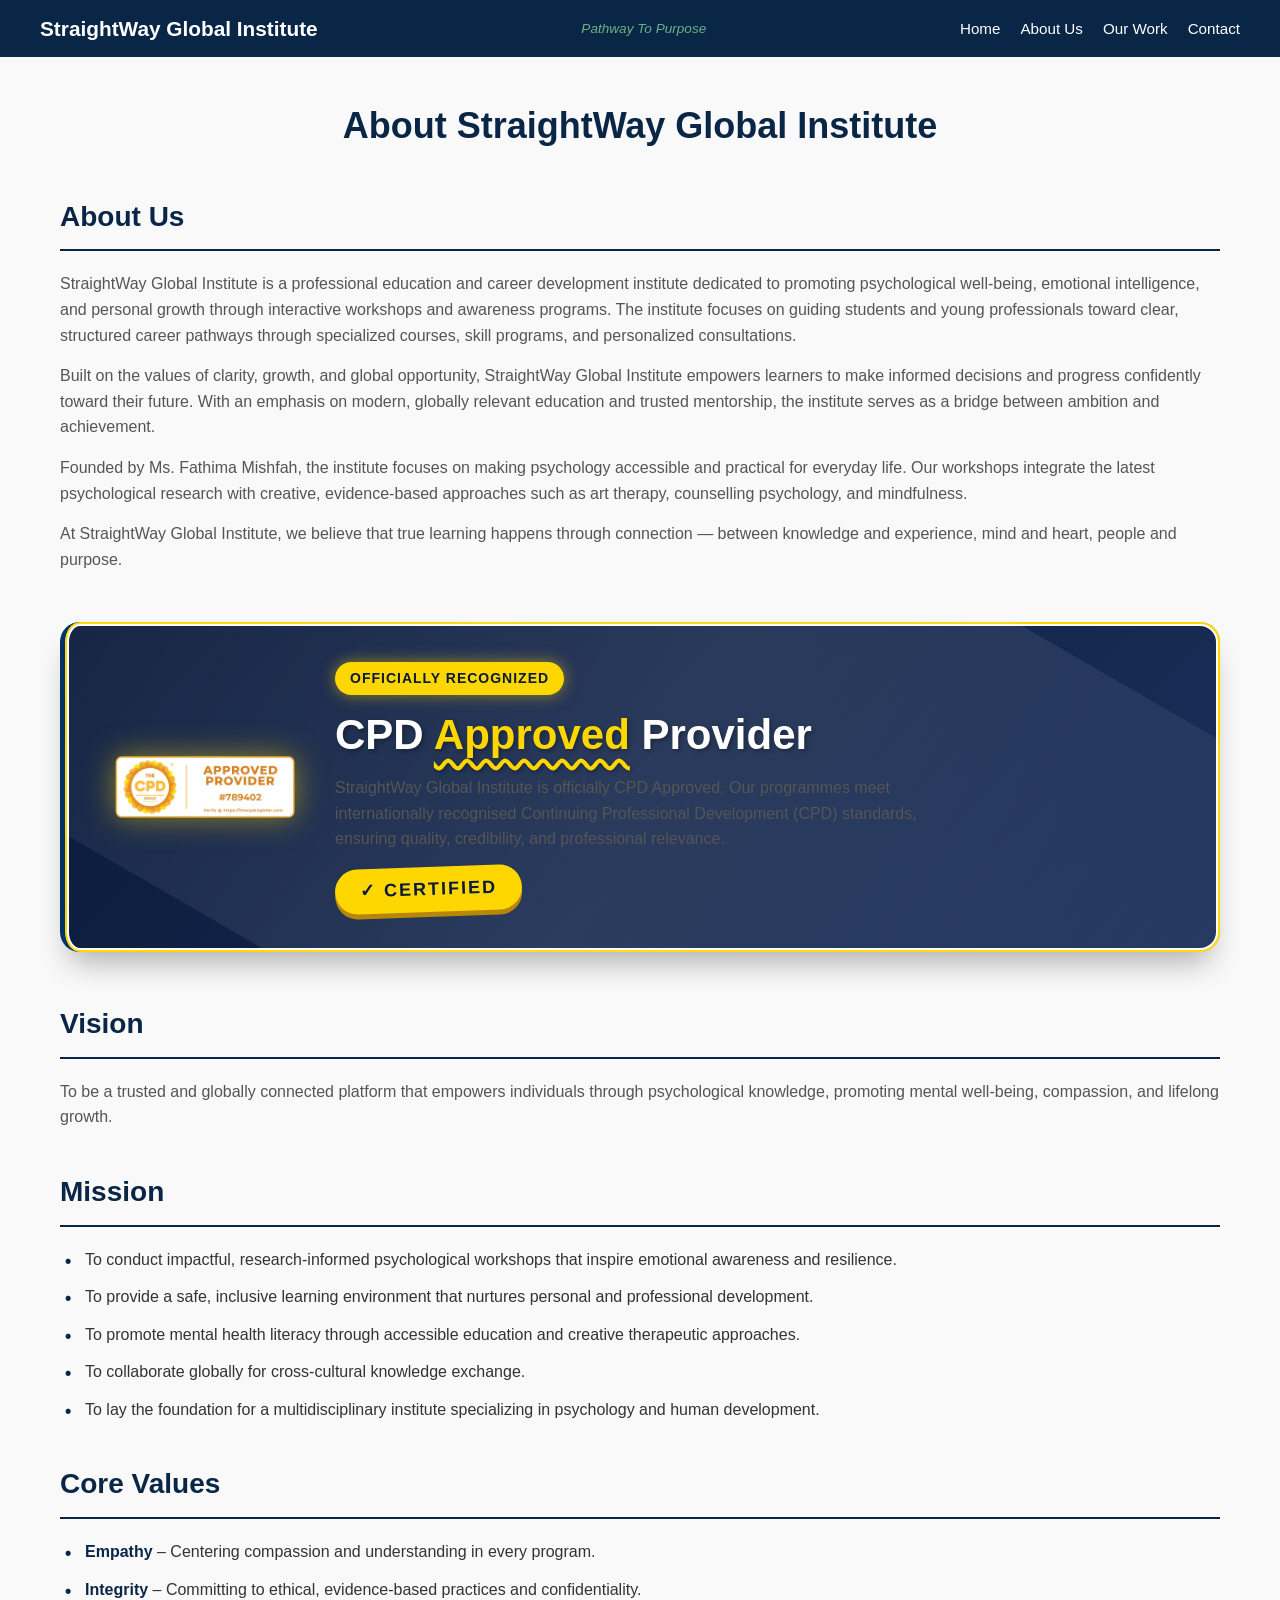
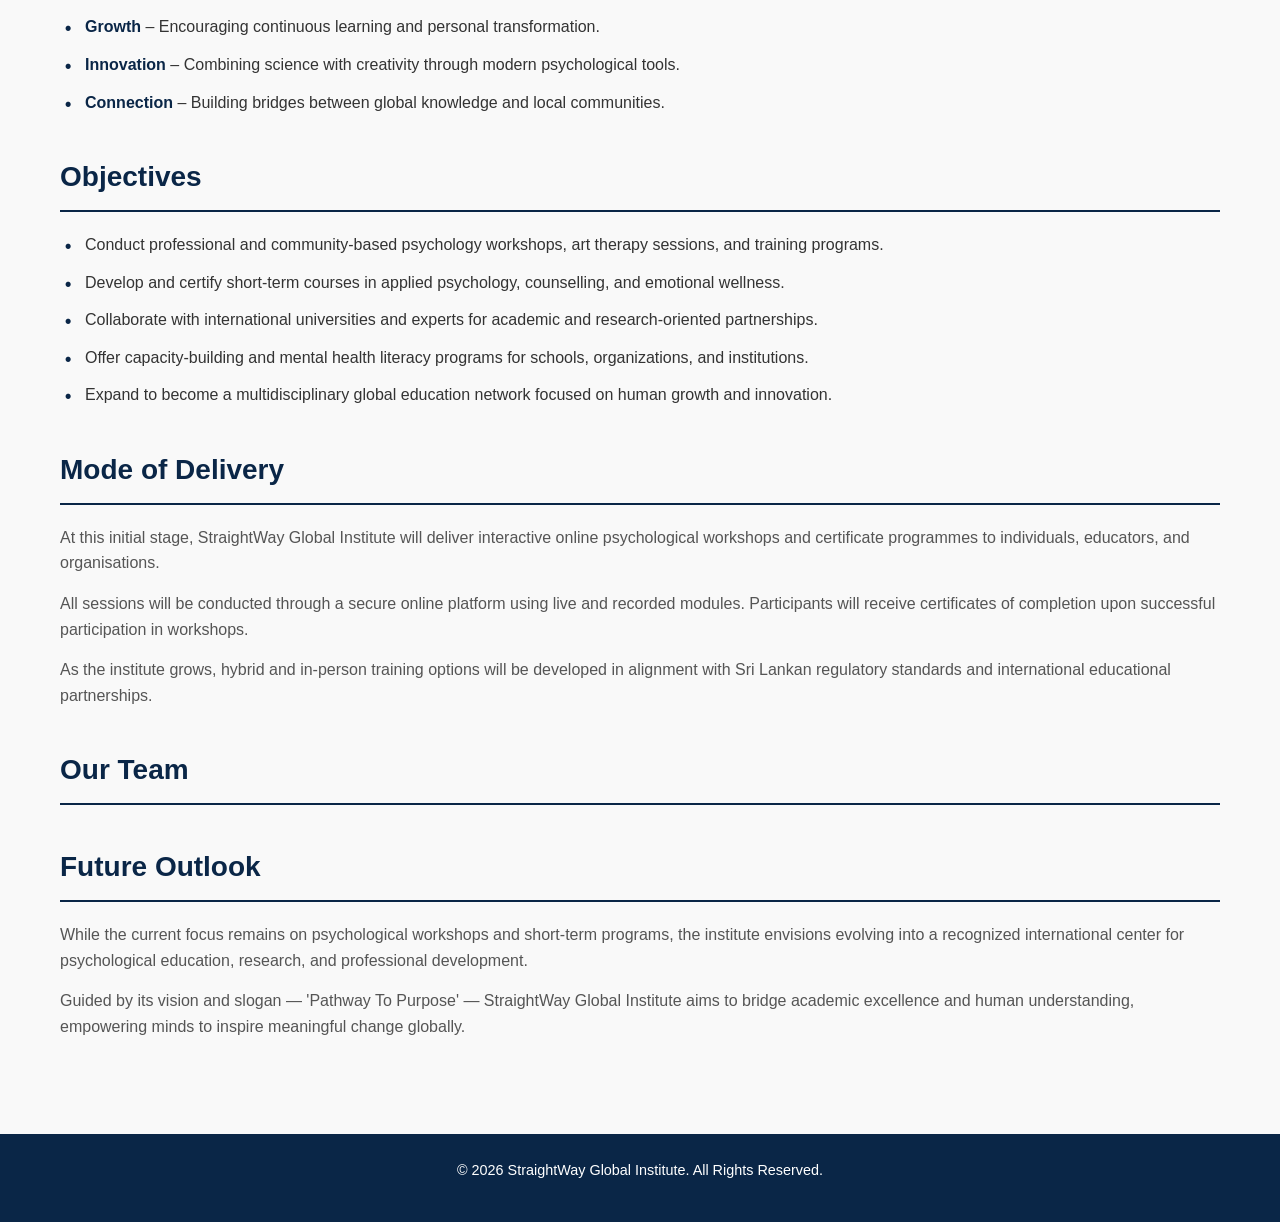
<file: about.html>
<!DOCTYPE html>
<html lang="en">
<head>
    <meta charset="UTF-8">
    <meta name="viewport" content="width=device-width, initial-scale=1.0">
    <title>About Us - StraightWay Global Institute</title>
    <link rel="stylesheet" href="assets/css/style.css">
    <link rel="stylesheet" href="https://cdnjs.cloudflare.com/ajax/libs/font-awesome/6.4.0/css/all.min.css">
    <style>
        /* Mobile responsive improvements */
        @media (max-width: 768px) {
            .about {
                padding: 20px 15px;
            }
            
            .about h1 {
                font-size: 28px;
                margin-bottom: 20px;
            }
            
            .about h2 {
                font-size: 22px;
                margin: 25px 0 15px;
            }
            
            .about p {
                font-size: 16px;
                line-height: 1.6;
            }
            
            /* Team members responsive */
            #team-members-container {
                display: flex;
                flex-direction: column;
                gap: 25px;
            }
            
            .team-member {
                display: flex;
                flex-direction: column;
                background: #f9f9f9;
                border-radius: 10px;
                padding: 20px;
                box-shadow: 0 2px 5px rgba(0,0,0,0.1);
            }
            
            .team-photo {
                width: 150px;
                height: 150px;
                border-radius: 50%;
                object-fit: cover;
                margin: 0 auto 20px;
                border: 3px solid #0a2647;
            }
            
            .team-info {
                text-align: center;
            }
            
            .team-info h3 {
                color: #0a2647;
                margin-bottom: 5px;
                font-size: 20px;
            }
            
            .team-info .name {
                font-weight: bold;
                font-size: 18px;
                margin-bottom: 10px;
                color: #333;
            }
            
            .team-info p {
                font-size: 15px;
                line-height: 1.5;
                color: #555;
                text-align: left;
            }
            
            /* Lists responsive */
            .mission-list,
            .values-list,
            .objectives-list {
                padding-left: 20px;
            }
            
            .mission-list li,
            .values-list li,
            .objectives-list li {
                margin-bottom: 12px;
                font-size: 16px;
                line-height: 1.5;
            }
            
            /* CPD badge responsive */
            .cpd-approved {
                flex-direction: column;
                text-align: center;
                padding: 20px;
            }
            
            .cpd-logo img {
                max-width: 120px;
                margin-top: 15px;
            }
        }
        
        /* Tablet improvements */
        @media (min-width: 769px) and (max-width: 1024px) {
            .about {
                padding: 30px 40px;
            }
            
            .team-member {
                display: flex;
                gap: 30px;
                align-items: flex-start;
            }
            
            .team-photo {
                width: 180px;
                height: 180px;
                border-radius: 50%;
                object-fit: cover;
                flex-shrink: 0;
            }
            
            .team-info {
                flex: 1;
            }
        }
        
        /* Desktop styles */
        /* Team Members - Clean & Professional */
/* Team Members - Clean & Professional */
.team-member {
    display: flex;
    align-items: flex-start;
    gap: 30px;
    margin-bottom: 30px;
    padding: 25px;
    background: #f9f9f9;
    border-radius: 12px;
    box-shadow: 0 4px 12px rgba(0,0,0,0.06);
    border-left: 4px solid #6ab187;
}

.team-photo {
    width: 180px;
    height: 220px;
    object-fit: cover;
    object-position: center top;
    border-radius: 10px;
    box-shadow: 0 4px 10px rgba(0,0,0,0.1);
    flex-shrink: 0;
}

.team-info {
    flex: 1;
}

/* Name & Role together */
.team-header {
    margin-bottom: 15px;
    border-bottom: 1px solid #eaeaea;
    padding-bottom: 10px;
}

.team-header h3 {
    color: #0a2647;
    font-size: 1.6rem;
    margin: 0 0 5px 0;
    font-weight: 600;
    font-family: 'Montserrat', 'Poppins', 'Segoe UI', sans-serif;
    letter-spacing: -0.3px;
}

.team-header .role {
    color: #6ab187;
    font-weight: 500;
    font-size: 1rem;
    letter-spacing: 0.5px;
    font-family: 'Open Sans', 'Roboto', sans-serif;
    text-transform: uppercase;
}

/* Qualifications - clean and readable */
.qualifications-list {
    list-style: none;
    padding: 0;
    margin: 0 0 20px 0;
    font-size: 0.9rem;
    font-family: 'Inter', 'Segoe UI', 'Roboto', sans-serif;
    color: #2c3e50;
    text-align: left;
}

.qualifications-list li {
    padding: 5px 0 5px 24px;
    position: relative;
    color: #2c3e50;
    line-height: 1.5;
    border-bottom: 1px solid #edf2f7;
}

.qualifications-list li:last-child {
    border-bottom: none;
}

.qualifications-list li:before {
    content: "✓";
    color: #6ab187;
    position: absolute;
    left: 0;
    font-size: 0.9rem;
    font-weight: 600;
}

/* Bio - friendly and inviting */
.team-bio {
    font-size: 0.95rem;
    line-height: 1.7;
    color: #374151;
    margin-top: 15px;
    padding-top: 15px;
    border-top: 1px solid #e2e8f0;
    font-family: 'Lato', 'Open Sans', 'Segoe UI', sans-serif;
    background: #ffffff;
    padding: 15px;
    border-radius: 8px;
    box-shadow: inset 0 1px 3px rgba(0,0,0,0.03);
}

.bio-text {
    margin: 0;
}

.read-more-btn {
    background: none;
    border: none;
    color: #6ab187;
    font-weight: 600;
    font-size: 0.9rem;
    cursor: pointer;
    padding: 8px 0 0 0;
    font-family: 'Inter', 'Segoe UI', sans-serif;
    display: inline-flex;
    align-items: center;
    gap: 5px;
}

.read-more-btn:hover {
    color: #0a2647;
}

.read-more-btn:after {
    content: "→";
    font-size: 1.1rem;
    transition: transform 0.2s;
}

.read-more-btn:hover:after {
    transform: translateX(3px);
}

/* Override existing desktop styles for team members */
@media (min-width: 1025px) {
    #team-members-container {
        display: block !important;
        margin: 30px 0;
    }
    
    .team-member {
        display: flex !important;
        flex-direction: row !important;
        align-items: flex-start !important;
        text-align: left !important;
        background: #f9f9f9;
        border-radius: 16px;
        padding: 30px !important;
        margin-bottom: 30px;
        transition: all 0.3s ease;
    }
    
    .team-member:hover {
        transform: translateY(-3px);
        box-shadow: 0 12px 30px rgba(0,0,0,0.1);
    }
    
    .team-photo {
        width: 200px !important;
        height: 240px !important;
        border-radius: 12px !important;
        margin-bottom: 0 !important;
        border: 3px solid white !important;
        box-shadow: 0 8px 20px rgba(0,0,0,0.1);
    }
    
    .team-info {
        text-align: left !important;
    }
    
    .team-info h3 {
        text-align: left !important;
        font-size: 1.8rem;
    }
    
    .team-info .role {
        text-align: left !important;
        font-size: 1.1rem;
    }
}

/* Mobile */
@media (max-width: 768px) {
    .team-member {
        flex-direction: column;
        text-align: center;
        padding: 20px;
        gap: 20px;
    }
    
    .team-photo {
        width: 180px;
        height: 220px;
        margin: 0 auto;
        border-radius: 12px;
    }
    
    .team-header {
        text-align: center;
    }
    
    .team-header h3 {
        font-size: 1.4rem;
    }
    
    .qualifications-list {
        text-align: left;
        max-width: 100%;
    }
    
    .qualifications-list li {
        text-align: left;
        font-size: 0.85rem;
    }
    
    .team-bio {
        text-align: left;
        font-size: 0.9rem;
        padding: 12px;
    }
}
        
        /* Common styles */
        .values-list,
        .objectives-list,
        .mission-list {
            list-style-type: none;
            padding-left: 0;
        }
        
        .values-list li,
        .objectives-list li,
        .mission-list li {
            margin-bottom: 12px;
            padding-left: 25px;
            position: relative;
        }
        
        .values-list li:before,
        .objectives-list li:before,
        .mission-list li:before {
            content: "•";
            color: #0a2647;
            font-weight: bold;
            position: absolute;
            left: 5px;
            font-size: 18px;
        }
        
        .values-list li strong {
            color: #0a2647;
        }
        

        
        .about {
            max-width: 1200px;
            margin: 0 auto;
            padding: 40px 20px;
        }
        
        .about h1 {
            color: #0a2647;
            margin-bottom: 30px;
            font-size: 36px;
            text-align: center;
        }
        
        .about h2 {
            color: #0a2647;
            margin: 40px 0 20px;
            font-size: 28px;
            border-bottom: 2px solid #0a2647;
            padding-bottom: 10px;
        }
    </style>
</head>
<body>

<header>
    <nav>
        <div class="logo">StraightWay Global Institute</div>
        <div class="tagline">Pathway To Purpose</div>
        <ul>
            <li><a href="index.html">Home</a></li>
            <li><a href="about.html">About Us</a></li>
            <li><a href="work.html">Our Work</a></li>
            <li><a href="contact.html">Contact</a></li>
        </ul>
    </nav>
</header>

<main>
    <section class="about">
        <h1>About StraightWay Global Institute</h1>

        <!-- About Us -->
        <h2>About Us</h2>
        <p>StraightWay Global Institute is a professional education and career development institute dedicated to promoting psychological well-being, emotional intelligence, and personal growth through interactive workshops and awareness programs. The institute focuses on guiding students and young professionals toward clear, structured career pathways through specialized courses, skill programs, and personalized consultations.</p>
        
        <p>Built on the values of clarity, growth, and global opportunity, StraightWay Global Institute empowers learners to make informed decisions and progress confidently toward their future. With an emphasis on modern, globally relevant education and trusted mentorship, the institute serves as a bridge between ambition and achievement.</p>
        
        <p>Founded by Ms. Fathima Mishfah, the institute focuses on making psychology accessible and practical for everyday life. Our workshops integrate the latest psychological research with creative, evidence-based approaches such as art therapy, counselling psychology, and mindfulness.</p>
        
        <p>At StraightWay Global Institute, we believe that true learning happens through connection — between knowledge and experience, mind and heart, people and purpose.</p>
        
        <!-- CPD Approved Badge -->

        <div class="cpd-approved">
            <div class="cpd-badge-container">
                <div class="cpd-logo-wrapper">
                    <div class="cpd-shine"></div>
                    <img src="assets/images/CPD logo.png" alt="CPD Approved" class="cpd-logo">
                </div>
            </div>
            <div class="cpd-text-container">
                <span class="cpd-badge-tag">OFFICIALLY RECOGNIZED</span>
                <h3 class="cpd-title">CPD <span class="cpd-highlight">Approved</span> Provider</h3>
                <p class="cpd-description">StraightWay Global Institute is officially CPD Approved. Our programmes meet internationally recognised Continuing Professional Development (CPD) standards, ensuring quality, credibility, and professional relevance.</p>
                <div class="cpd-certified-stamp">
                    <span class="stamp-text">✓ CERTIFIED</span>
                </div>
            </div>
        </div>

        <!-- Vision -->
        <h2>Vision</h2>
        <p>To be a trusted and globally connected platform that empowers individuals through psychological knowledge, promoting mental well-being, compassion, and lifelong growth.</p>

        <!-- Mission -->
        <h2>Mission</h2>
        <ul class="mission-list">
            <li>To conduct impactful, research-informed psychological workshops that inspire emotional awareness and resilience.</li>
            <li>To provide a safe, inclusive learning environment that nurtures personal and professional development.</li>
            <li>To promote mental health literacy through accessible education and creative therapeutic approaches.</li>
            <li>To collaborate globally for cross-cultural knowledge exchange.</li>
            <li>To lay the foundation for a multidisciplinary institute specializing in psychology and human development.</li>
        </ul>

        <!-- Core Values -->
        <h2>Core Values</h2>
        <ul class="values-list">
            <li><strong>Empathy</strong> – Centering compassion and understanding in every program.</li>
            <li><strong>Integrity</strong> – Committing to ethical, evidence-based practices and confidentiality.</li>
            <li><strong>Growth</strong> – Encouraging continuous learning and personal transformation.</li>
            <li><strong>Innovation</strong> – Combining science with creativity through modern psychological tools.</li>
            <li><strong>Connection</strong> – Building bridges between global knowledge and local communities.</li>
        </ul>

        <!-- Objectives -->
        <h2>Objectives</h2>
        <ul class="objectives-list">
            <li>Conduct professional and community-based psychology workshops, art therapy sessions, and training programs.</li>
            <li>Develop and certify short-term courses in applied psychology, counselling, and emotional wellness.</li>
            <li>Collaborate with international universities and experts for academic and research-oriented partnerships.</li>
            <li>Offer capacity-building and mental health literacy programs for schools, organizations, and institutions.</li>
            <li>Expand to become a multidisciplinary global education network focused on human growth and innovation.</li>
        </ul>

        <!-- Mode of Delivery -->
        <h2>Mode of Delivery</h2>
        <p>At this initial stage, StraightWay Global Institute will deliver interactive online psychological workshops and certificate programmes to individuals, educators, and organisations.</p>
        <p>All sessions will be conducted through a secure online platform using live and recorded modules. Participants will receive certificates of completion upon successful participation in workshops.</p>
        <p>As the institute grows, hybrid and in-person training options will be developed in alignment with Sri Lankan regulatory standards and international educational partnerships.</p>

        <!-- Our Team -->
        <h2>Our Team</h2>
        
        <!-- Team members will be loaded here dynamically -->
        <div id="team-members-container">
            <!-- Static fallback will be shown if Supabase fails -->
        </div>

        <!-- Future Outlook -->
        <h2>Future Outlook</h2>
        <p>While the current focus remains on psychological workshops and short-term programs, the institute envisions evolving into a recognized international center for psychological education, research, and professional development.</p>
        <p>Guided by its vision and slogan — 'Pathway To Purpose' — StraightWay Global Institute aims to bridge academic excellence and human understanding, empowering minds to inspire meaningful change globally.</p>
    </section>
</main>

<footer>
    <p id="copyright-text">&copy; 2026 StraightWay Global Institute. All Rights Reserved.</p>
    <div class="footer-social" id="footer-social"></div>

</footer>

<!-- For local development -->
<script>
    if (window.location.hostname === 'localhost') {
        document.write('<script src="assets/js/config.js"><\/script>');
    }
</script>

<script type="module">
    import { supabase } from './assets/js/supabase.js'
    
    async function loadSiteSettings() {
        try {
            const { data, error } = await supabase
                .from('site_settings')
                .select('*')
                .eq('id', 1)
                .single()
            
            if (error) throw error
            
            // ========== FOOTER (EXACTLY LIKE CONTACT.HTML) ==========
            // Footer copyright
            document.getElementById('copyright-text').textContent = data.copyright_text || '© 2026 StraightWay Global Institute. All Rights Reserved.'
            
            // Footer social icons - EXACT same as contact.html
            const socialLinks = []
            if (data.facebook_url) socialLinks.push({ name: 'Facebook', url: data.facebook_url, icon: 'fab fa-facebook-f' })
            if (data.instagram_url) socialLinks.push({ name: 'Instagram', url: data.instagram_url, icon: 'fab fa-instagram' })
            if (data.whatsapp_url) socialLinks.push({ name: 'WhatsApp', url: data.whatsapp_url, icon: 'fab fa-whatsapp' })
            if (data.linkedin_url) socialLinks.push({ name: 'LinkedIn', url: data.linkedin_url, icon: 'fab fa-linkedin-in' })
            socialLinks.push({ name: 'Email', url: `mailto:${data.contact_email}`, icon: 'fas fa-envelope' })
            
            const footerIcons = socialLinks.map(s => {
                let icon = s.icon
                if (s.name === 'Facebook') icon = 'fab fa-facebook'
                if (s.name === 'Instagram') icon = 'fab fa-instagram'
                if (s.name === 'WhatsApp') icon = 'fab fa-whatsapp'
                if (s.name === 'LinkedIn') icon = 'fab fa-linkedin'
                if (s.name === 'Email') icon = 'fas fa-envelope'
                return `<a href="${s.url}" target="_blank"><i class="${icon}"></i></a>`
            }).join('')
            document.getElementById('footer-social').innerHTML = footerIcons
            
            // ========== TEAM MEMBERS (KEEP YOUR EXISTING CODE) ==========
            // Static fallback team members
            const staticTeamMembers = [
                {
                    name: "Ms. Fathima Mishfah",
                    role: "Founder & Director",
                    qualifications: "MSc Health Psychology (Cardiff Metropolitan University, UK)\nBSc Psychology (Cardiff Metropolitan University, UK)\nLicensed Art Therapy Practitioner\nMember – British Psychological Society (BPS)",
                    bio: "Ms. Fathima Mishfah is a psychology practitioner, Certified Art Therapist, and experienced educator dedicated to advancing emotional wellbeing and inclusive mental health support. With an MSc in Health Psychology from Cardiff Metropolitan University, UK, she has served as Sectional Head, Student Counsellor, School Psychologist, and Assistant Psychologist. Her clinical experience includes psychological assessments, court-related reports, and therapeutic work with SEN/SEND learners. As a Certified Art Therapy Practitioner, she integrates creative methods with psychological science. Member of BPS and ANZMHA.",
                    photo_url: "assets/images/Founder & Director.jpg",
                    display_order: 1
                },
                {
                    name: "Mr. Mohamed Ramzan",
                    role: "Co-Director",
                    qualifications: "MEng Electrical and Electronic Engineering (University of the West of England, UK)\nMIET (UK)",
                    bio: "Mr. Mohamed Ramzan oversees strategic operations and institutional development at StraightWay Global Institute. With an MEng in Electrical and Electronic Engineering from the University of the West of England, UK, and MIET status, he brings systems thinking and analytical expertise to drive operational efficiency and sustainable global collaboration. His professional approach emphasizes innovation, quality assurance, and strategic partnerships, ensuring the institute maintains high standards of integrity while expanding its global reach.",
                    photo_url: "assets/images/Co Director.jpg",
                    display_order: 2
                },
                {
                    name: "Ms. A. S. F. Aathika",
                    role: "Chief Operating Officer (COO)",
                    qualifications: "BSc Psychology (Cardiff Metropolitan University, UK)\nPGCE in Education\nDiploma in Education Management and Leadership",
                    bio: "Ms. A. S. F. Aathika brings extensive experience in curriculum development, student counselling, and special needs education. With a BSc in Psychology from Cardiff Metropolitan University, UK, PGCE in Education, and Diploma in Education Management and Leadership, she specializes in behaviour management, differentiated instruction, and Individualized Education Plans (IEPs). At StraightWay Global Institute, she oversees academic and operational development, ensuring programs reflect accessibility, compassion, and global connection.",
                    photo_url: null,
                    display_order: 3
                }
            ];
            
            // Load team members
            const container = document.getElementById('team-members-container');
            if (container) {
                let teamMembers = [];
                
                try {
                    const { data: teamData, error: teamError } = await supabase
                        .from('team_members')
                        .select('*')
                        .order('display_order', { ascending: true });
                    
                    if (teamError) throw teamError;
                    
                    if (teamData && teamData.length > 0) {
                        teamMembers = teamData;
                        console.log('✅ Loaded team from Supabase');
                    } else {
                        throw new Error('No data');
                    }
                } catch (err) {
                    console.warn('⚠️ Using static team members:', err);
                    teamMembers = staticTeamMembers;
                }
                
                teamMembers.sort((a, b) => (a.display_order || 999) - (b.display_order || 999));
                
                container.innerHTML = teamMembers.map(member => {
                    let qualificationsItems = '';
                    if (member.qualifications) {
                        const quals = member.qualifications
                            .replace(/\\n/g, '\n')
                            .split('\n')
                            .map(q => q.trim())
                            .filter(q => q);
                        
                        qualificationsItems = quals.map(q => `<li>${q}</li>`).join('');
                    }
                    
                    const photoHtml = member.photo_url 
                        ? `<img src="${member.photo_url}" alt="${member.name}" class="team-photo">`
                        : '<div class="team-photo-placeholder"></div>';
                    
                    return `
                        <div class="team-member">
                            ${photoHtml}
                            <div class="team-info">
                                <div class="team-header">
                                    <h3>${member.name}</h3>
                                    <div class="role">${member.role}</div>
                                </div>
                                <ul class="qualifications-list">
                                    ${qualificationsItems}
                                </ul>
                                ${member.bio ? `
                                    <div class="team-bio">
                                        <p class="bio-text">${member.bio}</p>
                                    </div>
                                ` : ''}
                            </div>
                        </div>
                    `;
                }).join('');
            }
            
        } catch (error) {
            console.error('Error:', error);
            // Fallback footer
            document.getElementById('copyright-text').textContent = '© 2026 StraightWay Global Institute. All Rights Reserved.';
        }
    }
    
    loadSiteSettings();
</script>

</body>
</html>
</file>
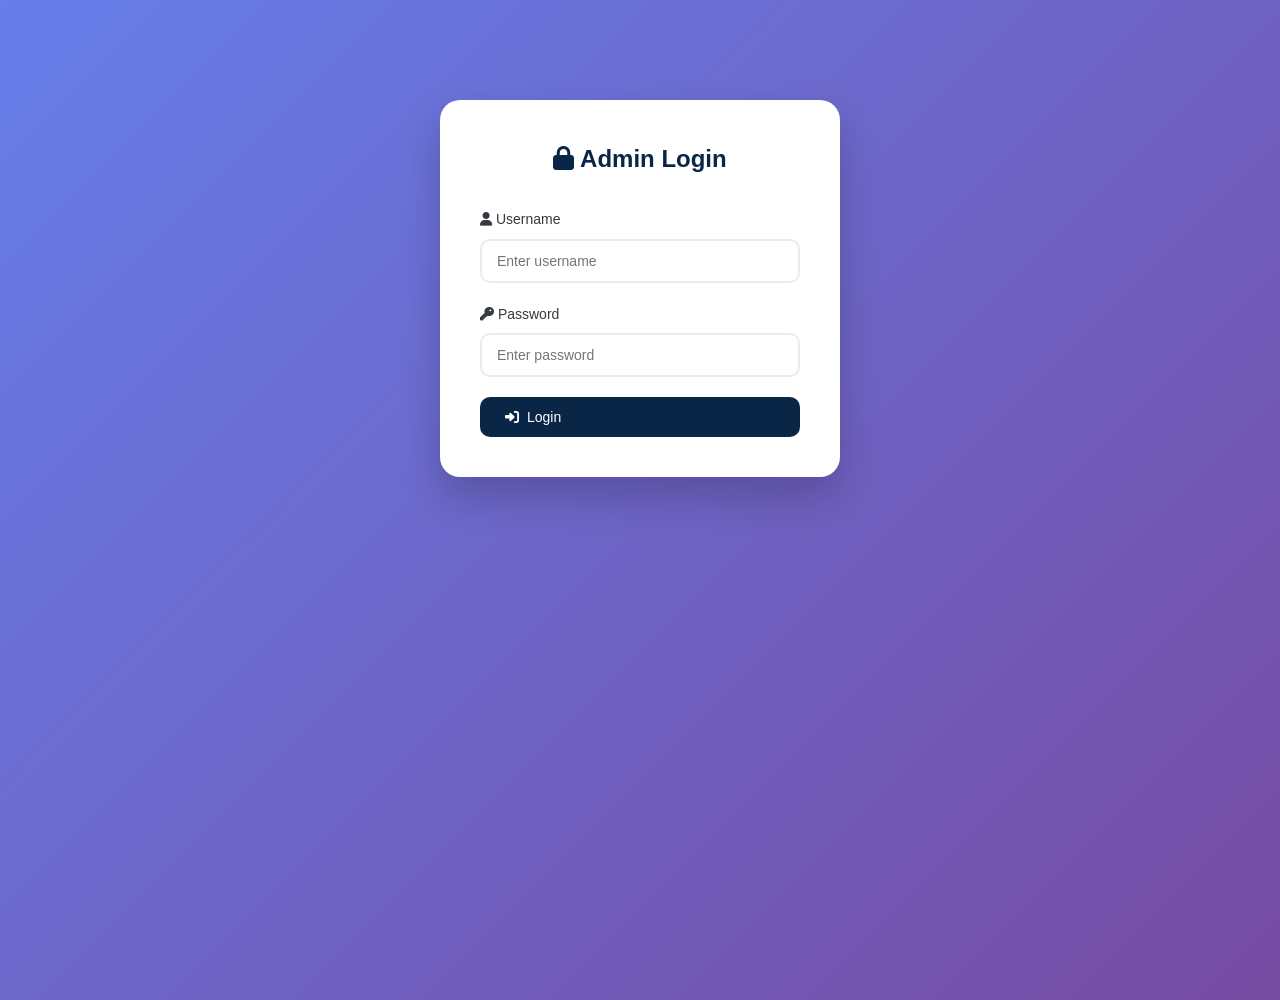
<file: admin.html>
<!DOCTYPE html>
<html lang="en">
<head>
    <meta charset="UTF-8">
    <meta name="viewport" content="width=device-width, initial-scale=1.0">
    <title>Admin - Site Settings</title>
    <link rel="stylesheet" href="assets/css/style.css">
    <link rel="stylesheet" href="https://cdnjs.cloudflare.com/ajax/libs/font-awesome/6.4.0/css/all.min.css">
    <style>
        /* Modern Admin Panel Styles */
        :root {
            --primary: #0a2647;
            --primary-light: #1a3a6e;
            --secondary: #ffd700;
            --success: #4CAF50;
            --danger: #f44336;
            --warning: #FF9800;
            --info: #2196F3;
            --gray-100: #f8f9fa;
            --gray-200: #e9ecef;
            --gray-300: #dee2e6;
            --gray-600: #6c757d;
            --dark: #343a40;
        }

        * {
            margin: 0;
            padding: 0;
            box-sizing: border-box;
        }

        body {
            font-family: -apple-system, BlinkMacSystemFont, 'Segoe UI', Roboto, Oxygen, Ubuntu, sans-serif;
            background: linear-gradient(135deg, #667eea 0%, #764ba2 100%);
            min-height: 100vh;
        }

        .admin-container {
            max-width: 1200px;
            margin: 30px auto;
            padding: 20px;
        }

        .admin-header {
            background: white;
            padding: 25px 30px;
            border-radius: 15px;
            margin-bottom: 25px;
            box-shadow: 0 5px 20px rgba(0,0,0,0.1);
            display: flex;
            justify-content: space-between;
            align-items: center;
        }

        .admin-header h2 {
            color: var(--primary);
            font-size: 28px;
            font-weight: 600;
            margin: 0;
        }

        .logout-btn {
            background: var(--danger);
            color: white;
            border: none;
            padding: 10px 20px;
            border-radius: 8px;
            cursor: pointer;
            font-size: 14px;
            font-weight: 500;
            display: flex;
            align-items: center;
            gap: 8px;
            transition: all 0.3s ease;
        }

        .logout-btn:hover {
            background: #d32f2f;
            transform: translateY(-2px);
            box-shadow: 0 5px 15px rgba(244, 67, 54, 0.3);
        }

        .nav-links {
            background: white;
            padding: 15px 20px;
            border-radius: 10px;
            margin-bottom: 25px;
            box-shadow: 0 2px 10px rgba(0,0,0,0.05);
            display: flex;
            gap: 20px;
            flex-wrap: wrap;
        }

        .nav-links a {
            color: var(--primary);
            text-decoration: none;
            font-weight: 500;
            padding: 5px 15px;
            border-radius: 20px;
            transition: all 0.3s ease;
        }

        .nav-links a:hover {
            background: var(--primary);
            color: white;
        }

        .section-card {
            background: white;
            border-radius: 15px;
            margin-bottom: 30px;
            box-shadow: 0 5px 20px rgba(0,0,0,0.08);
            overflow: hidden;
        }

        .section-header {
            background: linear-gradient(135deg, var(--primary) 0%, var(--primary-light) 100%);
            color: white;
            padding: 20px 25px;
            font-size: 20px;
            font-weight: 600;
            display: flex;
            align-items: center;
            gap: 10px;
        }

        .section-header i {
            font-size: 24px;
        }

        .section-body {
            padding: 25px;
        }

        .form-grid {
            display: grid;
            grid-template-columns: repeat(auto-fit, minmax(300px, 1fr));
            gap: 20px;
        }

        .form-group {
            margin-bottom: 20px;
        }

        .form-group label {
            display: block;
            margin-bottom: 8px;
            font-weight: 500;
            color: var(--dark);
            font-size: 14px;
        }

        .form-group input, 
        .form-group textarea,
        .form-group select {
            width: 100%;
            padding: 12px 15px;
            border: 2px solid var(--gray-200);
            border-radius: 10px;
            font-size: 14px;
            transition: all 0.3s ease;
        }

        .form-group input:focus,
        .form-group textarea:focus,
        .form-group select:focus {
            border-color: var(--primary);
            outline: none;
            box-shadow: 0 0 0 3px rgba(10, 38, 71, 0.1);
        }

        .form-row {
            display: grid;
            grid-template-columns: 1fr 1fr;
            gap: 20px;
        }

        .btn {
            padding: 12px 25px;
            border: none;
            border-radius: 10px;
            font-size: 14px;
            font-weight: 500;
            cursor: pointer;
            transition: all 0.3s ease;
            display: inline-flex;
            align-items: center;
            gap: 8px;
        }

        .btn-primary {
            background: var(--primary);
            color: white;
        }

        .btn-primary:hover {
            background: var(--primary-light);
            transform: translateY(-2px);
            box-shadow: 0 5px 15px rgba(10, 38, 71, 0.3);
        }

        .btn-success {
            background: var(--success);
            color: white;
        }

        .btn-success:hover {
            background: #45a049;
            transform: translateY(-2px);
            box-shadow: 0 5px 15px rgba(76, 175, 80, 0.3);
        }

        .btn-warning {
            background: var(--warning);
            color: white;
        }

        .btn-danger {
            background: var(--danger);
            color: white;
        }

        .btn-info {
            background: var(--info);
            color: white;
        }

        .btn-secondary {
            background: var(--gray-600);
            color: white;
        }

        .item-list {
            display: flex;
            flex-direction: column;
            gap: 15px;
        }

        .list-item {
            background: var(--gray-100);
            border-radius: 10px;
            padding: 15px;
            display: flex;
            align-items: center;
            gap: 15px;
            transition: all 0.3s ease;
        }

        .list-item:hover {
            transform: translateX(5px);
            box-shadow: 0 5px 15px rgba(0,0,0,0.1);
        }

        .item-avatar {
            width: 50px;
            height: 50px;
            border-radius: 50%;
            background: var(--primary);
            color: white;
            display: flex;
            align-items: center;
            justify-content: center;
            font-size: 20px;
        }

        .item-avatar img {
            width: 50px;
            height: 50px;
            border-radius: 50%;
            object-fit: cover;
        }

        .item-content {
            flex: 1;
        }

        .item-title {
            font-weight: 600;
            color: var(--dark);
            margin-bottom: 5px;
        }

        .item-subtitle {
            font-size: 13px;
            color: var(--gray-600);
        }

        .item-actions {
            display: flex;
            gap: 8px;
        }

        .btn-icon {
            padding: 8px 12px;
            border-radius: 6px;
            font-size: 12px;
        }

        .photo-preview {
            display: flex;
            flex-wrap: wrap;
            gap: 10px;
            margin-top: 10px;
        }

        .photo-preview img {
            width: 80px;
            height: 80px;
            border-radius: 8px;
            object-fit: cover;
            border: 2px solid var(--gray-300);
        }

        .login-form {
            max-width: 400px;
            margin: 100px auto;
            background: white;
            padding: 40px;
            border-radius: 20px;
            box-shadow: 0 20px 40px rgba(0,0,0,0.2);
        }

        .login-form h2 {
            color: var(--primary);
            margin-bottom: 30px;
            text-align: center;
        }

        .hidden {
            display: none;
        }

        .badge {
            display: inline-block;
            padding: 4px 10px;
            border-radius: 20px;
            font-size: 12px;
            font-weight: 500;
        }

        .badge-success {
            background: #d4edda;
            color: #155724;
        }

        .badge-warning {
            background: #fff3cd;
            color: #856404;
        }

        .help-text {
            font-size: 12px;
            color: var(--gray-600);
            margin-top: 5px;
        }

        .whatsapp-preview {
            background: #e8f5e9;
            padding: 10px 15px;
            border-radius: 8px;
            margin-top: 10px;
            font-size: 13px;
            border-left: 4px solid #25D366;
        }

        .whatsapp-preview a {
            color: #25D366;
            text-decoration: none;
            font-weight: 500;
        }

        .whatsapp-preview a:hover {
            text-decoration: underline;
        }

        @media (max-width: 768px) {
            .admin-container {
                padding: 10px;
            }
            
            .form-row {
                grid-template-columns: 1fr;
            }
            
            .list-item {
                flex-direction: column;
                text-align: center;
            }
            
            .item-actions {
                width: 100%;
                justify-content: center;
            }
        }
    </style>
</head>
<body>

<div id="login-form" class="login-form">
    <h2><i class="fas fa-lock"></i> Admin Login</h2>
    <div class="form-group">
        <label><i class="fas fa-user"></i> Username</label>
        <input type="text" id="username" placeholder="Enter username">
    </div>
    <div class="form-group">
        <label><i class="fas fa-key"></i> Password</label>
        <input type="password" id="password" placeholder="Enter password">
    </div>
    <button onclick="login()" class="btn btn-primary" style="width: 100%;">
        <i class="fas fa-sign-in-alt"></i> Login
    </button>
</div>

<div id="admin-panel" class="admin-container hidden">
    <div class="admin-header">
        <h2><i class="fas fa-cog"></i> Site Settings Dashboard</h2>
        <button onclick="logout()" class="logout-btn">
            <i class="fas fa-sign-out-alt"></i> Logout
        </button>
    </div>
    
    <div class="nav-links">
        <a href="index.html" target="_blank"><i class="fas fa-home"></i> Home</a>
        <a href="about.html" target="_blank"><i class="fas fa-info-circle"></i> About</a>
        <a href="work.html" target="_blank"><i class="fas fa-briefcase"></i> Our Work</a>
        <a href="contact.html" target="_blank"><i class="fas fa-envelope"></i> Contact</a>
    </div>
    
    <!-- Site Settings Section -->
    <div class="section-card">
        <div class="section-header">
            <i class="fas fa-globe"></i> Site Settings
        </div>
        <div class="section-body">
            <form id="settings-form">
                <h3 style="margin-bottom: 20px; color: var(--primary);">
                    <i class="fas fa-phone-alt"></i> Contact Information
                </h3>
                <div class="form-grid">
                    <div class="form-group">
                        <label>Email *</label>
                        <input type="email" id="contact_email" required placeholder="info@example.com">
                    </div>
                    
                    <div class="form-group">
                        <label>Phone *</label>
                        <input type="text" id="contact_phone" required placeholder="+94 77 123 4567">
                    </div>
                </div>
                
                <div class="form-grid">
                    <div class="form-group">
                        <label>Address *</label>
                        <textarea id="contact_address" rows="2" required placeholder="Street, City, Country"></textarea>
                    </div>
                    
                    <div class="form-group">
                        <label>Address Note</label>
                        <input type="text" id="address_note" placeholder="e.g., Currently operating online">
                    </div>
                </div>
                
                <div class="form-group">
                    <label>Business Hours</label>
                    <input type="text" id="business_hours" placeholder="Mon-Fri, 9:00 AM - 5:00 PM">
                </div>
                
                <h3 style="margin: 30px 0 20px; color: var(--primary);">
                    <i class="fas fa-share-alt"></i> Social Media
                </h3>
                <div class="form-grid">
                    <div class="form-group">
                        <label><i class="fab fa-facebook" style="color: #1877f2;"></i> Facebook URL</label>
                        <input type="url" id="facebook_url" placeholder="https://facebook.com/...">
                    </div>
                    
                    <div class="form-group">
                        <label><i class="fab fa-instagram" style="color: #e4405f;"></i> Instagram URL</label>
                        <input type="url" id="instagram_url" placeholder="https://instagram.com/...">
                    </div>
                    
                    <div class="form-group">
                        <label><i class="fab fa-whatsapp" style="color: #25D366;"></i> WhatsApp Number</label>
                        <input type="text" id="whatsapp_number" placeholder="e.g., 94759091502 (no + or spaces)">
                        <small class="help-text">Enter number with country code (e.g., 94759091502)</small>
                        <div id="whatsapp-preview" class="whatsapp-preview" style="display: none;">
                            <i class="fab fa-whatsapp"></i> Preview: <a href="#" target="_blank" id="whatsapp-preview-link"></a>
                        </div>
                    </div>
                    
                    <div class="form-group">
                        <label><i class="fab fa-linkedin" style="color: #0a66c2;"></i> LinkedIn URL</label>
                        <input type="url" id="linkedin_url" placeholder="https://linkedin.com/company/...">
                    </div>
                </div>
                
                <h3 style="margin: 30px 0 20px; color: var(--primary);">
                    <i class="fas fa-file-alt"></i> Footer
                </h3>
                <div class="form-group">
                    <label>Copyright Text</label>
                    <input type="text" id="copyright_text" placeholder="� 2026 Your Company. All Rights Reserved.">
                </div>
                
                <button type="submit" class="btn btn-success">
                    <i class="fas fa-save"></i> Save Settings
                </button>
            </form>
        </div>
    </div>
    
    <!-- Team Members Section -->
    <div class="section-card">
        <div class="section-header">
            <i class="fas fa-users"></i> Team Members
        </div>
        <div class="section-body">
            <!-- Add/Edit Team Member Form -->
            <div style="background: var(--gray-100); padding: 20px; border-radius: 10px; margin-bottom: 30px;">
                <h3 id="team-form-title" style="margin-bottom: 20px; color: var(--primary);">
                    <i class="fas fa-user-plus"></i> Add New Team Member
                </h3>
                <input type="hidden" id="team-id" value="">
                
                <div class="form-grid">
                    <div class="form-group">
                        <label>Name *</label>
                        <input type="text" id="team-name" required placeholder="Full name">
                    </div>
                    
                    <div class="form-group">
                        <label>Role/Position *</label>
                        <input type="text" id="team-role" required placeholder="e.g., Founder & Director">
                    </div>
                </div>
                
                <div class="form-group">
                    <label>Qualifications *</label>
                    <textarea id="team-qualifications" rows="4" required placeholder="One per line"></textarea>
                    <small class="help-text">Enter each qualification on a new line</small>
                </div>
                <div class="form-group">
                    <label>Bio *</label>
                    <textarea id="team-bio" rows="4" required placeholder="Professional biography..."></textarea>
                    <small class="help-text">Brief professional background and expertise</small>
                </div>
                <div class="form-row">
                    <div class="form-group">
                        <label>Display Order</label>
                        <input type="number" id="team-order" value="0" min="0">
                    </div>
                    
                    <div class="form-group">
                        <label>Photo</label>
                        <input type="file" id="team-photo" accept="image/*">
                        <small class="help-text">Leave empty to keep existing photo</small>
                    </div>
                </div>
                
                <div class="photo-preview" id="photo-preview"></div>
                
                <div style="display: flex; gap: 10px; margin-top: 20px;">
                    <button type="button" onclick="saveTeamMember()" class="btn btn-success">
                        <i class="fas fa-save"></i> Save Team Member
                    </button>
                    <button type="button" onclick="clearTeamForm()" class="btn btn-secondary">
                        <i class="fas fa-times"></i> Clear
                    </button>
                </div>
            </div>
            
            <!-- Team Members List -->
            <h3 style="margin-bottom: 20px;">Current Team Members</h3>
            <div id="team-list" class="item-list"></div>
        </div>
    </div>
    
    <!-- Workshops Section -->
    <div class="section-card">
        <div class="section-header">
            <i class="fas fa-calendar-alt"></i> Workshops
        </div>
        <div class="section-body">
            <!-- Add/Edit Workshop Form -->
            <div style="background: var(--gray-100); padding: 20px; border-radius: 10px; margin-bottom: 30px;">
                <h3 id="workshop-form-title" style="margin-bottom: 20px; color: var(--primary);">
                    <i class="fas fa-plus-circle"></i> Add New Workshop
                </h3>
                <input type="hidden" id="workshop-id" value="">
                
                <div class="form-group">
                    <label>Title *</label>
                    <input type="text" id="workshop-title" required placeholder="e.g., Digital Mental Health Workshop">
                </div>
                
                <div class="form-row">
                    <div class="form-group">
                        <label>Date *</label>
                        <input type="text" id="workshop-date" placeholder="e.g., 7th February 2026" required>
                    </div>
                    
                    <div class="form-group">
                        <label>Conducted By *</label>
                        <input type="text" id="workshop-conducted" required placeholder="e.g., Ms. Melani Hansika">
                    </div>
                </div>
                
                <div class="form-group">
                    <label>Description *</label>
                    <textarea id="workshop-description" rows="4" required placeholder="Full description of the workshop..."></textarea>
                </div>
                
                <div class="form-row">
                    <div class="form-group">
                        <label>Status *</label>
                        <select id="workshop-status" required>
                            <option value="upcoming">? Upcoming (Future)</option>
                            <option value="completed">? Completed (Past)</option>
                        </select>
                    </div>
                    
                    <div class="form-group">
                        <label>Display Order</label>
                        <input type="number" id="workshop-order" value="0" min="0">
                    </div>
                </div>
                
                <div class="form-group">
                    <label>Photos (Max 4)</label>
                    <input type="file" id="workshop-photos" accept="image/*" multiple>
                    <small class="help-text">You can select up to 4 photos</small>
                </div>
                
                <div class="photo-preview" id="workshop-photo-preview"></div>
                
                <div style="display: flex; gap: 10px; margin-top: 20px;">
                    <button type="button" onclick="saveWorkshop()" class="btn btn-success">
                        <i class="fas fa-save"></i> Save Workshop
                    </button>
                    <button type="button" onclick="clearWorkshopForm()" class="btn btn-secondary">
                        <i class="fas fa-times"></i> Clear
                    </button>
                </div>
            </div>
            
            <!-- Workshops List -->
            <h3 style="margin-bottom: 20px;">Current Workshops</h3>
            <div id="workshop-list" class="item-list"></div>
        </div>
    </div>
</div>

<!-- For local development ONLY -->
<script>
    if (window.location.hostname === 'localhost' || window.location.hostname === '127.0.0.1') {
        document.write('<script src="assets/js/config.js"><\/script>');
    }
</script>

<script type="module">
    import { supabase } from './assets/js/supabase.js'
    
    // ==================== AUTH ====================
    window.login = function() {
        const user = document.getElementById('username').value
        const pass = document.getElementById('password').value
        if (user === 'admin' && pass === 'admin123') {
            document.getElementById('login-form').classList.add('hidden')
            document.getElementById('admin-panel').classList.remove('hidden')
            loadSettings()
            loadTeamMembers()
            loadWorkshops()
        } else {
            alert('Invalid credentials')
        }
    }
    
    window.logout = function() {
        document.getElementById('login-form').classList.remove('hidden')
        document.getElementById('admin-panel').classList.add('hidden')
    }
    
    // ==================== WHATSAPP NUMBER HANDLER ====================
    function updateWhatsAppPreview() {
        const number = document.getElementById('whatsapp_number').value.trim();
        const preview = document.getElementById('whatsapp-preview');
        const previewLink = document.getElementById('whatsapp-preview-link');
        
        if (number) {
            // Remove any non-numeric characters
            const cleanNumber = number.replace(/\D/g, '');
            if (cleanNumber) {
                const whatsappUrl = `https://wa.me/${cleanNumber}?text=Hello%20StraightWay%20Global%20Institute%21`;
                previewLink.href = whatsappUrl;
                previewLink.textContent = `https://wa.me/${cleanNumber}`;
                preview.style.display = 'block';
            } else {
                preview.style.display = 'none';
            }
        } else {
            preview.style.display = 'none';
        }
    }
    
    document.getElementById('whatsapp_number')?.addEventListener('input', updateWhatsAppPreview);
    
    // ==================== SITE SETTINGS ====================
    async function loadSettings() {
        const { data, error } = await supabase
            .from('site_settings')
            .select('*')
            .eq('id', 1)
            .single()
        
        if (error) {
            alert('Error loading: ' + error.message)
            return
        }
        
        document.getElementById('contact_email').value = data.contact_email || ''
        document.getElementById('contact_phone').value = data.contact_phone || ''
        document.getElementById('contact_address').value = data.contact_address || ''
        document.getElementById('address_note').value = data.address_note || ''
        document.getElementById('business_hours').value = data.business_hours || ''
        document.getElementById('facebook_url').value = data.facebook_url || ''
        document.getElementById('instagram_url').value = data.instagram_url || ''
        document.getElementById('linkedin_url').value = data.linkedin_url || ''
        document.getElementById('copyright_text').value = data.copyright_text || ''
        
        // Handle WhatsApp URL -> Number conversion
        if (data.whatsapp_url) {
            // Extract number from WhatsApp URL
            const match = data.whatsapp_url.match(/wa\.me\/(\d+)/);
            if (match) {
                document.getElementById('whatsapp_number').value = match[1];
                updateWhatsAppPreview();
            }
        }
    }
    
    document.getElementById('settings-form').addEventListener('submit', async (e) => {
        e.preventDefault()
        
        // Generate WhatsApp URL from number
        const whatsappNumber = document.getElementById('whatsapp_number').value.trim();
        let whatsapp_url = '';
        
        if (whatsappNumber) {
            const cleanNumber = whatsappNumber.replace(/\D/g, '');
            whatsapp_url = `https://wa.me/${cleanNumber}?text=Hello%20StraightWay%20Global%20Institute%21`;
        }
        
        const settings = {
            contact_email: document.getElementById('contact_email').value,
            contact_phone: document.getElementById('contact_phone').value,
            contact_address: document.getElementById('contact_address').value,
            address_note: document.getElementById('address_note').value,
            business_hours: document.getElementById('business_hours').value,
            facebook_url: document.getElementById('facebook_url').value,
            instagram_url: document.getElementById('instagram_url').value,
            whatsapp_url: whatsapp_url,
            linkedin_url: document.getElementById('linkedin_url').value,
            copyright_text: document.getElementById('copyright_text').value
        }
        
        const { error } = await supabase
            .from('site_settings')
            .update(settings)
            .eq('id', 1)
        
        if (error) {
            alert('? Error: ' + error.message)
        } else {
            alert('? Settings saved!')
            await loadSettings()
        }
    })
    
    // ==================== TEAM MEMBERS ====================
    let currentPhotoFile = null;
    
    document.getElementById('team-photo')?.addEventListener('change', function(e) {
        currentPhotoFile = e.target.files[0];
        if (currentPhotoFile) {
            const reader = new FileReader();
            reader.onload = function(e) {
                document.getElementById('photo-preview').innerHTML = 
                    `<img src="${e.target.result}" alt="Preview">`;
            };
            reader.readAsDataURL(currentPhotoFile);
        }
    });
    
    window.loadTeamMembers = async function() {
        const { data, error } = await supabase
            .from('team_members')
            .select('*')
            .order('display_order', { ascending: true });
        
        if (error) {
            console.error('Error loading team:', error);
            return;
        }
        
        const container = document.getElementById('team-list');
        if (!container) return;
        
        if (data.length === 0) {
            container.innerHTML = '<div class="list-item">No team members added yet.</div>';
            return;
        }
        
        container.innerHTML = data.map(member => `
            <div class="list-item">
                <div class="item-avatar">
                    ${member.photo_url ? 
                        `<img src="${member.photo_url}" alt="${member.name}">` : 
                        `<i class="fas fa-user"></i>`
                    }
                </div>
                <div class="item-content">
                    <div class="item-title">${member.name}</div>
                    <div class="item-subtitle">${member.role}</div>
                </div>
                <div class="item-actions">
                    <button onclick="editTeamMember(${member.id})" class="btn btn-info btn-icon">
                        <i class="fas fa-edit"></i> Edit
                    </button>
                    <button onclick="deleteTeamMember(${member.id})" class="btn btn-danger btn-icon">
                        <i class="fas fa-trash"></i> Delete
                    </button>
                </div>
            </div>
        `).join('');
    };
    
    window.saveTeamMember = async function() {
        const id = document.getElementById('team-id').value;
        const name = document.getElementById('team-name').value;
        const role = document.getElementById('team-role').value;
        const qualifications = document.getElementById('team-qualifications').value;
        const bio = document.getElementById('team-bio').value; // NEW
        const display_order = parseInt(document.getElementById('team-order').value) || 0;
        
        if (!name || !role || !qualifications || !bio) {
            alert('Please fill all required fields');
            return;
        }
        
        let photo_url = null;
        
        if (currentPhotoFile) {
            const fileExt = currentPhotoFile.name.split('.').pop();
            const fileName = `${Date.now()}_${Math.random().toString(36).substring(7)}.${fileExt}`;
            const filePath = `team/${fileName}`;
            
            const { error: uploadError } = await supabase.storage
                .from('team-photos')
                .upload(filePath, currentPhotoFile);
            
            if (uploadError) {
                alert('Error uploading photo: ' + uploadError.message);
                return;
            }
            
            const { data: { publicUrl } } = supabase.storage
                .from('team-photos')
                .getPublicUrl(filePath);
            
            photo_url = publicUrl;
        }
        
        const memberData = {
            name,
            role,
            qualifications,
            bio, // NEW
            display_order,
            ...(photo_url && { photo_url })
        };
        
        let error;
        if (id) {
            ({ error } = await supabase
                .from('team_members')
                .update(memberData)
                .eq('id', id));
        } else {
            ({ error } = await supabase
                .from('team_members')
                .insert([memberData]));
        }
        
        if (error) {
            alert('Error saving: ' + error.message);
        } else {
            alert('Team member saved!');
            clearTeamForm();
            loadTeamMembers();
        }
    };
    


    window.editTeamMember = async function(id) {
        const { data, error } = await supabase
            .from('team_members')
            .select('*')
            .eq('id', id)
            .single();
        
        if (error) {
            alert('Error loading: ' + error.message);
            return;
        }
        
        document.getElementById('team-id').value = data.id;
        document.getElementById('team-name').value = data.name;
        document.getElementById('team-role').value = data.role;
        document.getElementById('team-qualifications').value = data.qualifications ? data.qualifications.replace(/\\n/g, '\n') : '';
        document.getElementById('team-bio').value = data.bio ? data.bio.replace(/\\n/g, '\n') : '';
        document.getElementById('team-order').value = data.display_order || 0;
        
        if (data.photo_url) {
            document.getElementById('photo-preview').innerHTML = 
                `<img src="${data.photo_url}" alt="Preview">`;
        }
        
        document.getElementById('team-form-title').innerHTML = '<i class="fas fa-user-edit"></i> Edit Team Member';
        currentPhotoFile = null;
    };


    window.deleteTeamMember = async function(id) {
        if (!confirm('Are you sure you want to delete this team member?')) return;
        
        const { error } = await supabase
            .from('team_members')
            .delete()
            .eq('id', id);
        
        if (error) {
            alert('Error deleting: ' + error.message);
        } else {
            loadTeamMembers();
        }
    };
    
    window.clearTeamForm = function() {
        document.getElementById('team-id').value = '';
        document.getElementById('team-name').value = '';
        document.getElementById('team-role').value = '';
        document.getElementById('team-qualifications').value = '';
        document.getElementById('team-bio').value = ''; // NEW
        document.getElementById('team-order').value = '0';
        document.getElementById('photo-preview').innerHTML = '';
        document.getElementById('team-form-title').innerHTML = '<i class="fas fa-user-plus"></i> Add New Team Member';
        currentPhotoFile = null;
        document.getElementById('team-photo').value = '';
    };
        
    // ==================== WORKSHOPS ====================
    let currentWorkshopPhotos = [];
    
    document.getElementById('workshop-photos')?.addEventListener('change', function(e) {
        const files = Array.from(e.target.files);
        if (files.length > 4) {
            alert('Maximum 4 photos allowed');
            this.value = '';
            return;
        }
        
        currentWorkshopPhotos = files;
        const preview = document.getElementById('workshop-photo-preview');
        preview.innerHTML = '';
        
        files.forEach(file => {
            const reader = new FileReader();
            reader.onload = function(e) {
                const img = document.createElement('img');
                img.src = e.target.result;
                preview.appendChild(img);
            };
            reader.readAsDataURL(file);
        });
    });
    
    async function uploadWorkshopPhotos(workshopId, files) {
        const urls = [];
        
        for (let i = 0; i < files.length; i++) {
            const file = files[i];
            const fileExt = file.name.split('.').pop();
            const fileName = `workshops/${workshopId}_${Date.now()}_${i}.${fileExt}`;
            
            const { error: uploadError } = await supabase.storage
                .from('workshop-photos')
                .upload(fileName, file);
            
            if (uploadError) throw uploadError;
            
            const { data: { publicUrl } } = supabase.storage
                .from('workshop-photos')
                .getPublicUrl(fileName);
            
            urls.push(publicUrl);
        }
        
        return urls;
    }
    
    window.loadWorkshops = async function() {
        const { data, error } = await supabase
            .from('workshops')
            .select('*')
            .order('display_order', { ascending: true });
        
        if (error) {
            console.error('Error loading workshops:', error);
            return;
        }
        
        const container = document.getElementById('workshop-list');
        if (!container) return;
        
        if (data.length === 0) {
            container.innerHTML = '<div class="list-item">No workshops added yet.</div>';
            return;
        }
        
        container.innerHTML = data.map(workshop => `
            <div class="list-item">
                <div class="item-avatar">
                    <i class="fas fa-calendar-alt"></i>
                </div>
                <div class="item-content">
                    <div class="item-title">${workshop.title}</div>
                    <div class="item-subtitle">
                        ${workshop.date} | ${workshop.conducted_by}
                        <span class="badge ${workshop.status === 'completed' ? 'badge-success' : 'badge-warning'}" style="margin-left: 10px;">
                            ${workshop.status === 'completed' ? '? Past' : '? Upcoming'}
                        </span>
                        <span style="margin-left: 10px; color: #666;">
                            <i class="fas fa-images"></i> ${workshop.image_urls?.length || 0} photos
                        </span>
                    </div>
                </div>
                <div class="item-actions">
                    <button onclick="editWorkshop(${workshop.id})" class="btn btn-info btn-icon">
                        <i class="fas fa-edit"></i> Edit
                    </button>
                    <button onclick="deleteWorkshop(${workshop.id})" class="btn btn-danger btn-icon">
                        <i class="fas fa-trash"></i> Delete
                    </button>
                </div>
            </div>
        `).join('');
    };
    
    window.saveWorkshop = async function() {
        const id = document.getElementById('workshop-id').value;
        const title = document.getElementById('workshop-title').value;
        const date = document.getElementById('workshop-date').value;
        const conducted_by = document.getElementById('workshop-conducted').value;
        const description = document.getElementById('workshop-description').value;
        const status = document.getElementById('workshop-status').value;
        const display_order = parseInt(document.getElementById('workshop-order').value) || 0;
        
        if (!title || !date || !conducted_by || !description) {
            alert('Please fill all required fields');
            return;
        }
        
        let image_urls = [];
        
        if (currentWorkshopPhotos.length > 0) {
            try {
                image_urls = await uploadWorkshopPhotos(id || 'new', currentWorkshopPhotos);
            } catch (error) {
                alert('Error uploading photos: ' + error.message);
                return;
            }
        }
        
        const workshopData = {
            title,
            date,
            conducted_by,
            description,
            status,
            display_order,
            ...(image_urls.length > 0 && { image_urls })
        };
        
        let error;
        if (id) {
            ({ error } = await supabase
                .from('workshops')
                .update(workshopData)
                .eq('id', id));
        } else {
            ({ error } = await supabase
                .from('workshops')
                .insert([workshopData]));
        }
        
        if (error) {
            alert('Error saving: ' + error.message);
        } else {
            alert('Workshop saved!');
            clearWorkshopForm();
            loadWorkshops();
        }
    };
    
    window.editWorkshop = async function(id) {
        const { data, error } = await supabase
            .from('workshops')
            .select('*')
            .eq('id', id)
            .single();
        
        if (error) {
            alert('Error loading: ' + error.message);
            return;
        }
        
        document.getElementById('workshop-id').value = data.id;
        document.getElementById('workshop-title').value = data.title;
        document.getElementById('workshop-date').value = data.date;
        document.getElementById('workshop-conducted').value = data.conducted_by;
        document.getElementById('workshop-description').value = data.description;
        document.getElementById('workshop-status').value = data.status;
        document.getElementById('workshop-order').value = data.display_order || 0;
        
        if (data.image_urls && data.image_urls.length > 0) {
            const preview = document.getElementById('workshop-photo-preview');
            preview.innerHTML = '';
            data.image_urls.forEach(url => {
                const img = document.createElement('img');
                img.src = url;
                preview.appendChild(img);
            });
        }
        
        document.getElementById('workshop-form-title').innerHTML = '<i class="fas fa-edit"></i> Edit Workshop';
        currentWorkshopPhotos = [];
    };
    
    window.deleteWorkshop = async function(id) {
        if (!confirm('Are you sure you want to delete this workshop?')) return;
        
        const { error } = await supabase
            .from('workshops')
            .delete()
            .eq('id', id);
        
        if (error) {
            alert('Error deleting: ' + error.message);
        } else {
            loadWorkshops();
        }
    };
    
    
    window.clearWorkshopForm = function() {
        document.getElementById('workshop-id').value = '';
        document.getElementById('workshop-title').value = '';
        document.getElementById('workshop-date').value = '';
        document.getElementById('workshop-conducted').value = '';
        document.getElementById('workshop-description').value = '';
        document.getElementById('workshop-status').value = 'upcoming';
        document.getElementById('workshop-order').value = '0';
        document.getElementById('workshop-photo-preview').innerHTML = '';
        document.getElementById('workshop-form-title').innerHTML = '<i class="fas fa-plus-circle"></i> Add New Workshop';
        currentWorkshopPhotos = [];
        document.getElementById('workshop-photos').value = '';
    };
</script>

</body>
</html>
</file>
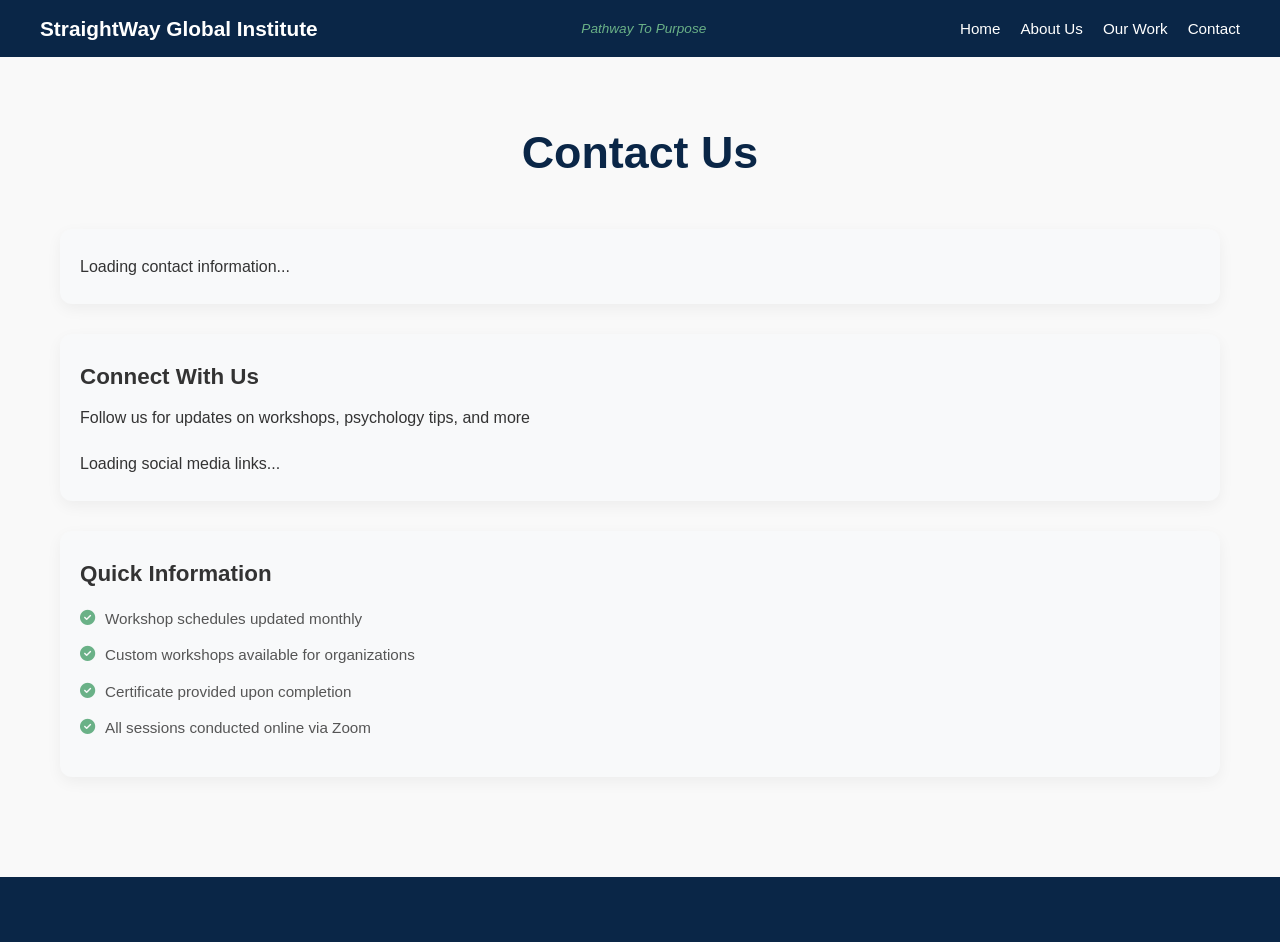
<file: contact.html>
<!DOCTYPE html>
<html lang="en">
<head>
    <meta charset="UTF-8">
    <meta name="viewport" content="width=device-width, initial-scale=1.0">
    <title>Contact - StraightWay Global Institute</title>
    <link rel="stylesheet" href="assets/css/style.css">
    <link rel="stylesheet" href="https://cdnjs.cloudflare.com/ajax/libs/font-awesome/6.4.0/css/all.min.css">
</head>
<body>

<header>
    <nav>
        <div class="logo">StraightWay Global Institute</div>
        <div class="tagline">Pathway To Purpose </div>
        <ul>
            <li><a href="index.html">Home</a></li>
            <li><a href="about.html">About Us</a></li>
            <li><a href="work.html">Our Work</a></li>
            <li><a href="contact.html">Contact</a></li>
        </ul>
    </nav>
</header>

<main>
    <section class="contact">
        <h1>Contact Us</h1>
        
        <div class="contact-info-section">
            
            <div class="contact-info-box" id="contact-info-container">
                <div class="loading">Loading contact information...</div>
            </div>
            
            <div class="social-media-section">
                <h3>Connect With Us</h3>
                <p>Follow us for updates on workshops, psychology tips, and more</p>
                <div class="social-links" id="social-links-container">
                    <div class="loading">Loading social media links...</div>
                </div>
            </div>
            
            <div class="quick-links">
                <h3>Quick Information</h3>
                <ul>
                    <li><i class="fas fa-check-circle"></i> Workshop schedules updated monthly</li>
                    <li><i class="fas fa-check-circle"></i> Custom workshops available for organizations</li>
                    <li><i class="fas fa-check-circle"></i> Certificate provided upon completion</li>
                    <li><i class="fas fa-check-circle"></i> All sessions conducted online via Zoom</li>
                </ul>
            </div>
        </div>
        

    </section>
</main>

<footer>
    <p id="copyright-text"></p>
    <div class="footer-social" id="footer-social"></div>
</footer>

<!-- For local development ONLY -->
<script>
    if (window.location.hostname === 'localhost' || window.location.hostname === '127.0.0.1') {
        document.write('<script src="assets/js/config.js"><\/script>');
    }
</script>



<script type="module">
    import { supabase } from './assets/js/supabase.js'
    
    async function loadSiteSettings() {
        try {
            const { data, error } = await supabase
                .from('site_settings')
                .select('*')
                .eq('id', 1)
                .single()
            
            if (error) throw error
            
            // Contact Info - Online Only (No physical address)
            document.getElementById('contact-info-container').innerHTML = `
                <div class="contact-item">
                    <div class="contact-icon"><i class="fas fa-envelope"></i></div>
                    <div class="contact-details">
                        <h3>Email Us</h3>
                        <a href="mailto:${data.contact_email}">${data.contact_email}</a>
                        <p>Response within 24 hours</p>
                    </div>
                </div>
                <div class="contact-item">
                    <div class="contact-icon"><i class="fas fa-phone"></i></div>
                    <div class="contact-details">
                        <h3>Call Us</h3>
                        <a href="tel:${data.contact_phone}">${data.contact_phone}</a>
                        <p>${data.business_hours || 'Mon-Fri, 9:00 AM - 5:00 PM'}</p>
                    </div>
                </div>
                <div class="contact-item">
                    <div class="contact-icon"><i class="fas fa-globe"></i></div>
                    <div class="contact-details">
                        <h3>Online Operation</h3>
                        <p><strong>StraightWay Global Institute</strong> operates completely online</p>
                        <p class="note"><small>${data.address_note || 'All sessions conducted via secure online platforms'}</small></p>
                    </div>
                </div>
            `
            
            // Social Links
            const socialLinks = []
            if (data.facebook_url) socialLinks.push({ name: 'Facebook', url: data.facebook_url, icon: 'fab fa-facebook-f', class: 'facebook' })
            if (data.instagram_url) socialLinks.push({ name: 'Instagram', url: data.instagram_url, icon: 'fab fa-instagram', class: 'instagram' })
            if (data.whatsapp_url) socialLinks.push({ name: 'WhatsApp', url: data.whatsapp_url, icon: 'fab fa-whatsapp', class: 'whatsapp' })
            if (data.linkedin_url) socialLinks.push({ name: 'LinkedIn', url: data.linkedin_url, icon: 'fab fa-linkedin-in', class: 'linkedin' })
            socialLinks.push({ name: 'Email', url: `mailto:${data.contact_email}`, icon: 'fas fa-envelope', class: 'email' })
            
            document.getElementById('social-links-container').innerHTML = socialLinks.map(s => 
                `<a href="${s.url}" target="_blank" class="social-link ${s.class}"><i class="${s.icon}"></i><span>${s.name}</span></a>`
            ).join('')
            
            // Footer - REMOVED reference to footer-address
            document.getElementById('copyright-text').textContent = data.copyright_text
            
            // Footer social icons
            const footerIcons = socialLinks.map(s => {
                let icon = s.icon
                if (s.name === 'Facebook') icon = 'fab fa-facebook'
                if (s.name === 'Instagram') icon = 'fab fa-instagram'
                if (s.name === 'WhatsApp') icon = 'fab fa-whatsapp'
                if (s.name === 'LinkedIn') icon = 'fab fa-linkedin'
                if (s.name === 'Email') icon = 'fas fa-envelope'
                return `<a href="${s.url}" target="_blank"><i class="${icon}"></i></a>`
            }).join('')
            document.getElementById('footer-social').innerHTML = footerIcons
            
        
            
        } catch (error) {
            console.error('Error:', error)
            document.getElementById('contact-info-container').innerHTML = '<p class="error">Error loading contact information. Please try again later.</p>'
        }
    }
    
    loadSiteSettings()
</script>



</body>
</html>
</file>
<file: assets/css/style.css>
/* -----------------------------
   RESET & BASE
----------------------------- */
* {
    margin: 0;
    padding: 0;
    box-sizing: border-box;
}

body {
    font-family: 'Roboto', sans-serif;
    line-height: 1.6;
    color: #333;
    background-color: #f9f9f9;
    overflow-x: hidden;
}

a {
    text-decoration: none;
    color: inherit;
}

img {
    max-width: 100%;
    display: block;
    height: auto;
}

/* -----------------------------
   HEADER / NAVIGATION
----------------------------- */
header {
    background-color: #0a2647;
    color: #fff;
    padding: 15px 20px;
    position: sticky;
    top: 0;
    z-index: 1000;
}

nav {
    display: flex;
    justify-content: space-between;
    align-items: center;
    max-width: 1200px;
    margin: auto;
    flex-wrap: wrap;
}

nav .logo {
    font-weight: bold;
    font-size: 1.3rem;
    line-height: 1.3;
}

nav ul {
    display: flex;
    gap: 20px;
    list-style: none;
    flex-wrap: wrap;
}

nav ul li a {
    color: #fff;
    font-weight: 500;
    transition: 0.3s;
    font-size: 0.95rem;
}

nav ul li a:hover {
    color: #6ab187;
}

.tagline {
    font-size: 0.85rem;
    font-style: italic;
    color: #6ab187;
    margin-left: 10px;
}

/* Mobile Navigation */
@media (max-width: 767px) {
    nav {
        flex-direction: column;
        gap: 12px;
        text-align: center;
    }
    
    nav .logo {
        font-size: 1.2rem;
    }
    
    .tagline {
        margin-left: 0;
        margin-top: 2px;
        font-size: 0.8rem;
    }
    
    nav ul {
        gap: 15px;
        justify-content: center;
        width: 100%;
    }
    
    nav ul li a {
        font-size: 0.9rem;
        padding: 5px 0;
    }
}
/* -----------------------------
   HERO SECTION
----------------------------- */
.hero {
    min-height: 60vh;
    background: linear-gradient(135deg, #0F172A, #1E293B);
    color: #ffffff;
    display: flex;
    align-items: center;
    justify-content: center;
    padding: 40px 20px;
}

.hero-content {
    display: flex;
    align-items: center;
    justify-content: space-between;
    max-width: 1200px;
    width: 100%;
    gap: 40px;
}

.hero-text {
    flex: 1;
    text-align: left;
}

.hero-text h1 {
    font-size: clamp(2rem, 5vw, 3rem);
    margin-bottom: 20px;
    line-height: 1.2;
    color: #ffffff;
}

.hero-text p {
    font-size: clamp(1rem, 2vw, 1.2rem);
    margin-bottom: 30px;
    opacity: 0.9;
}

/* CTA Button */
.hero-text .btn {
    background-color: #6AB187;
    color: #0A2647;
    padding: 12px 30px;
    border-radius: 6px;
    font-weight: bold;
    display: inline-block;
    transition: 0.3s ease;
    box-shadow: 0 4px 14px rgba(0,0,0,0.25);
}

.hero-text .btn:hover {
    background-color: #5A9E76;
    transform: translateY(-2px);
}

/* Logo container */
.hero-logo-container {
    flex: 1;
    display: flex;
    align-items: center;
    justify-content: flex-end;
    max-width: 400px;
}

.hero-logo {
    width: 100%;
    height: auto;
    object-fit: contain;
    opacity: 0;
    animation: fadeIn 1.5s ease forwards, floatLogo 6s ease-in-out infinite;
}

/* Animations */
@keyframes fadeIn {
    to { opacity: 1; }
}

@keyframes floatLogo {
    0% { transform: translateY(0) scale(1); }
    50% { transform: translateY(-10px) scale(1.05); }
    100% { transform: translateY(0) scale(1); }
}

/* -----------------------------
   HERO MOBILE
----------------------------- */
@media (max-width: 768px) {
    .hero {
        min-height: auto;
        padding: 60px 20px;
    }
    
    .hero-content {
        flex-direction: column;
        text-align: center;
        gap: 30px;
    }
    
    .hero-text {
        text-align: center;
    }

    .hero-text h1 {
        font-size: 1.8rem;
    }
    
    .hero-text p {
        font-size: 1rem;
    }
    
    .hero-logo-container {
        justify-content: center;
        max-width: 250px;
        margin: 0 auto;
    }
}


/* -----------------------------
   FEATURES SECTION
----------------------------- */
.features {
    display: flex;
    flex-direction: column;
    gap: 30px;
    padding: 60px 20px;
    max-width: 1200px;
    margin: auto;
    text-align: center;
}

.feature {
    background-color: #fff;
    padding: 30px 20px;
    border-radius: 10px;
    box-shadow: 0 6px 15px rgba(0,0,0,0.1);
    transition: transform 0.3s, box-shadow 0.3s;
}

.feature:hover {
    transform: translateY(-5px);
    box-shadow: 0 10px 20px rgba(10, 38, 71, 0.15);
}

.feature h2 {
    font-size: 1.8rem;
    margin-bottom: 10px;
    color: #0a2647;
}

.feature p {
    font-size: 1rem;
    color: #555;
}

/* Features Desktop */
@media(min-width: 768px){
    .features {
        flex-direction: row;
        justify-content: center;
        gap: 30px;
    }
    
    .feature {
        flex: 1;
        max-width: 350px;
        padding: 40px 25px;
    }
}

/* -----------------------------
   SLIDESHOW SECTION
----------------------------- */
.slideshow-section {
    padding: 60px 15px;
    background-color: #f8f9fa;
}

.section-title {
    text-align: center;
    font-size: clamp(2rem, 5vw, 2.5rem);
    color: #0a2647;
    margin-bottom: 10px;
    padding: 0 10px;
}

.section-subtitle {
    text-align: center;
    color: #666;
    margin-bottom: 40px;
    font-size: clamp(0.9rem, 2vw, 1.1rem);
    padding: 0 15px;
}

.slideshow-container {
    max-width: 1000px;
    margin: 0 auto;
    position: relative;
    overflow: hidden;
    border-radius: 15px;
    box-shadow: 0 10px 30px rgba(0,0,0,0.15);
}

.slide {
    display: none;
    position: relative;
    animation: fadeIn 1s ease;
}

.slide.active {
    display: block;
}

.slide img {
    width: 100%;
    height: auto;
    aspect-ratio: 16/9;
    object-fit: cover;
}

.slide-caption {
    position: absolute;
    bottom: 0;
    left: 0;
    right: 0;
    background: linear-gradient(transparent, rgba(0,0,0,0.8));
    color: white;
    padding: 30px 20px 20px;
}

.slide-caption h3 {
    font-size: clamp(1.2rem, 3vw, 1.5rem);
    margin-bottom: 5px;
}

.slide-caption p {
    font-size: clamp(0.9rem, 2vw, 1rem);
    opacity: 0.9;
}

.slide-arrow {
    position: absolute;
    top: 50%;
    transform: translateY(-50%);
    background-color: rgba(106, 177, 135, 0.7);
    color: white;
    border: none;
    padding: 10px;
    cursor: pointer;
    font-size: 1.2rem;
    transition: background-color 0.3s;
    border-radius: 50%;
    width: 40px;
    height: 40px;
    display: flex;
    align-items: center;
    justify-content: center;
}

.slide-arrow:hover {
    background-color: rgba(90, 158, 118, 0.9);
}

.prev-arrow { left: 10px; }
.next-arrow { right: 10px; }

.dots-container {
    position: absolute;
    bottom: 15px;
    left: 50%;
    transform: translateX(-50%);
    display: flex;
    gap: 8px;
    flex-wrap: wrap;
    justify-content: center;
}

.dot {
    width: 10px;
    height: 10px;
    background-color: rgba(255,255,255,0.5);
    border-radius: 50%;
    cursor: pointer;
    transition: background-color 0.3s;
}

.dot.active, .dot:hover {
    background-color: white;
}

/* Slideshow Mobile */
@media (max-width: 767px) {
    .slideshow-section {
        padding: 40px 10px;
    }
    
    .slide-caption {
        padding: 20px 15px 15px;
    }
    
    .slide-caption h3 {
        font-size: 1.1rem;
    }
    
    .slide-caption p {
        font-size: 0.85rem;
    }
    
    .slide-arrow {
        width: 35px;
        height: 35px;
        font-size: 1rem;
    }
    
    .dots-container {
        bottom: 10px;
        gap: 6px;
    }
    
    .dot {
        width: 8px;
        height: 8px;
    }
}

@keyframes fadeIn {
    from { opacity: 0.7; }
    to { opacity: 1; }
}

/* -----------------------------
   TESTIMONIALS SECTION
----------------------------- */
/* -----------------------------
   TESTIMONIALS SECTION
----------------------------- */
.testimonials-section {
    padding: 60px 15px;
    background-color: white;
}

.testimonials-container {
    max-width: 1200px;
    margin: 0 auto 40px;
    display: flex;
    overflow-x: auto;
    gap: 30px;
    scroll-behavior: smooth;
    padding: 20px 5px;
    scrollbar-width: none;
    -ms-overflow-style: none;
}

.testimonials-container::-webkit-scrollbar {
    display: none;
}

.testimonial-card {
    flex: 0 0 100%;
    min-width: 280px;
    background-color: #fff;
    border-radius: 10px;
    box-shadow: 0 5px 20px rgba(0,0,0,0.1);
    padding: 30px 25px;
    transition: transform 0.3s;
    scroll-snap-align: start;
    border-left: 4px solid #6ab187;
}

.testimonial-card:hover {
    transform: translateY(-5px);
    box-shadow: 0 8px 25px rgba(0,0,0,0.15);
}

.testimonial-content {
    position: relative;
    margin-bottom: 20px;
}

.quote-icon {
    color: #6ab187;
    font-size: 1.3rem;
    opacity: 0.3;
}

.quote-icon:first-child {
    position: absolute;
    top: -10px;
    left: -5px;
}

.quote-icon:last-child {
    position: absolute;
    bottom: -20px;
    right: -5px;
}

.testimonial-text {
    font-size: 1rem;
    line-height: 1.7;
    color: #555;
    font-style: italic;
    padding: 0 20px;
    margin: 0;
}

.testimonial-author {
    text-align: right;
    margin-top: 15px;
}

.author-info h4 {
    color: #0a2647;
    font-size: 1.1rem;
    font-weight: 600;
    display: inline-block;
    padding-right: 15px;
    position: relative;
}

.author-info h4:after {
    content: "";
    position: absolute;
    bottom: -5px;
    right: 0;
    width: 30px;
    height: 2px;
    background: #6ab187;
}

.testimonial-nav {
    display: flex;
    justify-content: center;
    align-items: center;
    gap: 20px;
    margin-top: 30px;
    flex-wrap: wrap;
}

.testimonial-nav-btn {
    background-color: #0a2647;
    color: white;
    border: none;
    width: 40px;
    height: 40px;
    border-radius: 50%;
    cursor: pointer;
    display: flex;
    align-items: center;
    justify-content: center;
    transition: background-color 0.3s;
}

.testimonial-nav-btn:hover {
    background-color: #08213a;
}

.testimonial-dots {
    display: flex;
    gap: 8px;
    flex-wrap: wrap;
    justify-content: center;
}

.testimonial-dot {
    width: 10px;
    height: 10px;
    background-color: #ddd;
    border-radius: 50%;
    cursor: pointer;
    transition: background-color 0.3s;
}

.testimonial-dot.active, .testimonial-dot:hover {
    background-color: #6ab187;
}

/* Testimonials Responsive */
@media (min-width: 768px) and (max-width: 1023px) {
    .testimonial-card {
        flex: 0 0 calc(50% - 15px);
    }
}

@media (min-width: 1024px) {
    .testimonial-card {
        flex: 0 0 calc(33.333% - 20px);
    }
}

@media (max-width: 767px) {
    .testimonials-section {
        padding: 40px 10px;
    }
    
    .testimonial-card {
        padding: 25px 20px;
        min-width: 260px;
    }
    
    .testimonial-text {
        font-size: 0.95rem;
        padding: 0 15px;
    }
    
    .testimonial-nav {
        gap: 15px;
    }
    
    .testimonial-nav-btn {
        width: 35px;
        height: 35px;
    }
    
    .author-info h4 {
        font-size: 1rem;
    }
}

/* For very small screens */
@media (max-width: 380px) {
    .testimonial-card {
        min-width: 240px;
        padding: 20px 15px;
    }
    
    .testimonial-text {
        font-size: 0.9rem;
        padding: 0 10px;
    }
}

/* -----------------------------
   ABOUT PAGE
----------------------------- */
.about {
    padding: 60px 20px;
    max-width: 1000px;
    margin: auto;
}

.about h1 {
    font-size: clamp(2rem, 5vw, 2.5rem);
    margin-bottom: 25px;
    color: #0a2647;
    text-align: center;
}

.about h2 {
    font-size: clamp(1.5rem, 4vw, 1.8rem);
    margin-top: 25px;
    margin-bottom: 15px;
    color: #2d5016;
}

.about p {
    font-size: 1rem;
    margin-bottom: 15px;
    color: #555;
}

.mission-list {
    list-style-type: none;
    margin: 15px 0 25px 0;
    padding-left: 20px;
    text-align: left;
}

.mission-list li {
    margin-bottom: 8px;
    padding-left: 25px;
    position: relative;
    word-break: break-word;
}

.mission-list li:before {
    content: "?";
    position: absolute;
    left: 0;
    color: #6ab187;
    font-weight: bold;
}

/* Team Members */
.team-member {
    display: flex;
    align-items: center;
    gap: 30px;
    margin-bottom: 40px;
    padding: 25px;
    background: #f9f9f9;
    border-radius: 12px;
    box-shadow: 0 4px 12px rgba(0,0,0,0.06);
    border-left: 4px solid #6ab187;
}
/* Add to your styles section */
.team-bio {
    margin-top: 20px;
    padding-top: 15px;
    border-top: 1px solid #e0e0e0;
    font-size: 14px;
    line-height: 1.7;
    color: #444;
    text-align: left;
    background: #f0f0f0;
    padding: 15px;
    border-radius: 8px;
    font-style: normal;
}

.team-bio p {
    margin: 0 0 10px 0;
}

.team-bio p:last-child {
    margin-bottom: 0;
}

/* Add a subtle separation between qualifications and bio */
.qualifications {
    margin-bottom: 15px;
    padding-bottom: 10px;
    border-bottom: 1px dashed #ccc;
}
.team-photo {
    width: 200px;
    height: 240px;
    object-fit: cover;
    object-position: center top;
    border-radius: 12px;
    box-shadow: 0 4px 10px rgba(0,0,0,0.1);
}

.team-info {
    flex: 1;
}

.team-info h3 {
    color: #0a2647;
    margin-bottom: 8px;
    font-size: 1.3rem;
}

.team-info .name {
    font-weight: bold;
    margin-bottom: 8px;
    font-size: 1.1rem;
    color: #333;
}

.team-info p {
    margin-bottom: 5px;
    color: #555;
    line-height: 1.5;
}



/* -----------------------------
   CPD SECTION
----------------------------- */
.cpd-approved {
    display: flex;
    align-items: center;
    justify-content: space-between;
    gap: 30px;
    margin: 30px 0;
    padding: 25px;
    background-color: #eef5ff;
    border-left: 5px solid #003366;
    border-radius: 10px;
    box-shadow: 0 4px 12px rgba(0,0,0,0.06);
}

.cpd-text {
    flex: 1;
    font-size: 16px;
}

.cpd-text p {
    margin: 0;
}

.cpd-logo img {
    max-width: 200px;
    height: auto;
}

/* CPD Mobile */
@media (max-width: 768px) {
    .cpd-approved {
        flex-direction: column;
        text-align: center;
        padding: 20px 15px;
        gap: 20px;
    }
    
    .cpd-logo img {
        max-width: 150px;
        margin: 0 auto;
    }
}

/* -----------------------------
   CONTACT PAGE
----------------------------- */
.contact {
    padding: 60px 20px;
    max-width: 1200px;
    margin: auto;
}

.contact h1 {
    text-align: center;
    margin-bottom: 40px;
    color: #0a2647;
    font-size: clamp(2rem, 6vw, 2.8rem);
}

.contact-grid {
    display: grid;
    grid-template-columns: 1fr;
    gap: 40px;
    margin-bottom: 60px;
}

@media (min-width: 992px) {
    .contact-grid {
        grid-template-columns: 1fr 1fr;
        gap: 50px;
    }
}

.contact-form-section h2,
.contact-info-section h2 {
    font-size: clamp(1.5rem, 4vw, 2rem);
    color: #333;
    margin-bottom: 25px;
    padding-bottom: 10px;
    border-bottom: 3px solid #6ab187;
    display: inline-block;
}

/* Form */
.form-group {
    margin-bottom: 20px;
}

.form-group label {
    display: block;
    margin-bottom: 5px;
    font-weight: 500;
    color: #555;
    font-size: 0.95rem;
}

.form-group input,
.form-group select,
.form-group textarea {
    width: 100%;
    padding: 12px;
    border: 2px solid #e0e0e0;
    border-radius: 8px;
    font-size: 1rem;
    transition: border-color 0.3s;
    font-family: 'Roboto', sans-serif;
}

.form-group input:focus,
.form-group select:focus,
.form-group textarea:focus {
    outline: none;
    border-color: #6ab187;
}

.btn-submit {
    background: linear-gradient(135deg, #6ab187, #5a9e76);
    color: white;
    border: none;
    padding: 14px 25px;
    border-radius: 8px;
    font-size: 1rem;
    font-weight: 600;
    cursor: pointer;
    transition: all 0.3s;
    display: flex;
    align-items: center;
    justify-content: center;
    gap: 8px;
    width: 100%;
}

.btn-submit:hover {
    background: linear-gradient(135deg, #5a9e76, #4a8e66);
    transform: translateY(-2px);
    box-shadow: 0 5px 15px rgba(106, 177, 135, 0.3);
}

/* Contact Info Box */
.contact-info-box {
    background: #f8f9fa;
    padding: 25px 20px;
    border-radius: 12px;
    margin-bottom: 30px;
    box-shadow: 0 5px 15px rgba(0,0,0,0.05);
}

.contact-item {
    display: flex;
    gap: 15px;
    margin-bottom: 25px;
    padding-bottom: 20px;
    border-bottom: 1px solid #e0e0e0;
    flex-wrap: wrap;
}

.contact-item:last-child {
    margin-bottom: 0;
    padding-bottom: 0;
    border-bottom: none;
}

.contact-icon {
    width: 45px;
    height: 45px;
    background: #0a2647;
    color: white;
    border-radius: 50%;
    display: flex;
    align-items: center;
    justify-content: center;
    font-size: 1.1rem;
    flex-shrink: 0;
}

.contact-details {
    flex: 1;
    min-width: 200px;
}

.contact-details h3 {
    font-size: 1.2rem;
    color: #333;
    margin-bottom: 5px;
}

.contact-link {
    color: #0a2647;
    font-size: 1rem;
    font-weight: 500;
    text-decoration: none;
    display: inline-block;
    margin-bottom: 3px;
    transition: color 0.3s;
    word-break: break-all;
}

.contact-link:hover {
    color: #08213a;
    text-decoration: underline;
}

/* Social Media */
.social-media-section {
    background: #f8f9fa;
    padding: 25px 20px;
    border-radius: 12px;
    margin-bottom: 30px;
    box-shadow: 0 5px 15px rgba(0,0,0,0.05);
}

.social-media-section h3 {
    font-size: 1.4rem;
    color: #333;
    margin-bottom: 10px;
}

.social-links {
    display: grid;
    grid-template-columns: repeat(2, 1fr);
    gap: 12px;
    margin-top: 20px;
}

.social-link {
    display: flex;
    align-items: center;
    gap: 8px;
    padding: 12px 10px;
    border-radius: 8px;
    text-decoration: none;
    color: white;
    font-weight: 500;
    font-size: 0.9rem;
    transition: all 0.3s;
}

.social-link i {
    font-size: 1.1rem;
    width: 20px;
    text-align: center;
}

.social-link span {
    flex: 1;
    white-space: nowrap;
    overflow: hidden;
    text-overflow: ellipsis;
}

.social-link:hover {
    transform: translateY(-3px);
    box-shadow: 0 5px 15px rgba(0,0,0,0.2);
}

/* Social Media Colors */
.social-link.facebook { background: #1877f2; }
.social-link.instagram { background: linear-gradient(45deg, #405de6, #5851db, #833ab4, #c13584, #e1306c, #fd1d1d); }
.social-link.whatsapp { background: #25d366; }
.social-link.email { background: #ea4335; }
.social-link.linkedin { background: #0077B5; }

/* WhatsApp Button */
.whatsapp-float {
    margin: 25px 0;
}

.whatsapp-btn {
    display: flex;
    align-items: center;
    justify-content: center;
    gap: 10px;
    background: #25d366;
    color: white;
    padding: 15px 20px;
    border-radius: 50px;
    text-decoration: none;
    font-weight: 600;
    font-size: 1rem;
    transition: all 0.3s;
    box-shadow: 0 4px 15px rgba(37, 211, 102, 0.3);
}

.whatsapp-btn:hover {
    background: #1da851;
    transform: translateY(-3px);
    box-shadow: 0 6px 20px rgba(37, 211, 102, 0.4);
}

.whatsapp-btn i {
    font-size: 1.3rem;
}

/* Quick Links */
.quick-links {
    background: #f8f9fa;
    padding: 25px 20px;
    border-radius: 12px;
    box-shadow: 0 5px 15px rgba(0,0,0,0.05);
}

.quick-links h3 {
    font-size: 1.4rem;
    color: #333;
    margin-bottom: 15px;
}

.quick-links ul {
    list-style: none;
}

.quick-links li {
    margin-bottom: 12px;
    display: flex;
    align-items: flex-start;
    gap: 10px;
    color: #555;
    font-size: 0.95rem;
}

.quick-links i {
    color: #6ab187;
    margin-top: 3px;
    flex-shrink: 0;
}

/* Direct Contact Note */
.direct-contact-note {
    background: #e8f5e9;
    padding: 20px;
    border-radius: 8px;
    margin: 30px 0;
    text-align: center;
}

.direct-contact-note p {
    margin: 8px 0;
    font-size: 1rem;
    word-break: break-word;
}

.direct-contact-note a {
    color: #0a2647;
    font-weight: bold;
    text-decoration: underline;
}

/* Contact Mobile */
@media (max-width: 767px) {
    .contact {
        padding: 40px 15px;
    }
    
    .contact h1 {
        font-size: 2rem;
        margin-bottom: 30px;
    }
    
    .contact-info-box,
    .social-media-section,
    .quick-links {
        padding: 20px 15px;
    }
    
    .contact-item {
        flex-direction: column;
        align-items: center;
        text-align: center;
        gap: 10px;
    }
    
    .contact-details {
        text-align: center;
    }
    
    .contact-icon {
        margin: 0 auto;
    }
    
    .social-links {
        grid-template-columns: 1fr;
        gap: 10px;
    }
    
    .social-link {
        padding: 12px;
        justify-content: center;
    }
    
    .social-link span {
        white-space: normal;
    }
    
    .whatsapp-btn {
        padding: 12px 15px;
    }
    
    .whatsapp-btn span {
        font-size: 0.95rem;
    }
    
    .direct-contact-note {
        padding: 15px;
    }
    
    .direct-contact-note p {
        font-size: 0.95rem;
    }
}

/* Small Phones */
@media (max-width: 380px) {
    .hero-text h1 {
        font-size: 1.5rem;
    }
    
    .feature h2 {
        font-size: 1.5rem;
    }
    
    .section-title {
        font-size: 1.8rem;
    }
    
    .team-photo {
        width: 150px;
        height: 180px;
    }
    
    .social-link {
        font-size: 0.85rem;
        padding: 10px;
    }
}

/* -----------------------------
   FOOTER
----------------------------- */
footer {
    background-color: #0a2647;
    color: #fff;
    text-align: center;
    padding: 25px 15px;
    margin-top: 40px;
    font-size: 0.9rem;
}

footer p {
    margin-bottom: 10px;
    word-break: break-word;
}

footer .address {
    font-size: 0.8rem;
    color: #ccc;
    margin-top: 10px;
}

.footer-social {
    margin-top: 15px;
    display: flex;
    justify-content: center;
    gap: 20px;
    flex-wrap: wrap;
}

.footer-social a {
    color: white;
    font-size: 1.3rem;
    transition: transform 0.3s, color 0.3s;
}

.footer-social a:hover {
    transform: translateY(-3px);
    color: #6ab187;
}

/* Footer Mobile */
@media (max-width: 767px) {
    footer {
        padding: 20px 10px;
        font-size: 0.85rem;
    }
    
    .footer-social {
        gap: 15px;
    }
    
    .footer-social a {
        font-size: 1.2rem;
    }
}

/* -----------------------------
   UTILITY CLASSES
----------------------------- */
.container {
    width: 100%;
    max-width: 1200px;
    margin: 0 auto;
    padding: 0 15px;
}

.highlight {
    color: #6ab187;
    font-weight: bold;
}

.btn-outline {
    border: 2px solid #0a2647;
    color: #0a2647;
    background: transparent;
    padding: 10px 25px;
    border-radius: 5px;
    display: inline-block;
    transition: 0.3s;
}

.btn-outline:hover {
    background: #0a2647;
    color: white;
}

/* Fix for very small devices */
@media (max-width: 320px) {
    nav ul {
        gap: 8px;
    }
    
    nav ul li a {
        font-size: 0.8rem;
    }
    
    .hero-text h1 {
        font-size: 1.3rem;
    }
    
    .feature {
        padding: 20px 15px;
    }
    
    .testimonial-card {
        min-width: 240px;
        padding: 15px;
    }
}

/* -----------------------------
   OUR WORK PAGE
----------------------------- */
.work-page {
    padding: 60px 20px;
    max-width: 1200px;
    margin: 0 auto;
}

.work-page h1 {
    text-align: center;
    color: #0a2647;
    font-size: clamp(2rem, 5vw, 2.8rem);
    margin-bottom: 10px;
}

.page-subtitle {
    text-align: center;
    color: #666;
    font-size: 1.1rem;
    margin-bottom: 50px;
}

/* Section Headers */
.past-workshops,
.future-workshops {
    margin-bottom: 60px;
}

.past-workshops h2,
.future-workshops h2 {
    color: #0a2647;
    font-size: clamp(1.5rem, 4vw, 2rem);
    margin-bottom: 10px;
    display: flex;
    align-items: center;
    gap: 10px;
}

.past-workshops h2 i {
    color: #6ab187;
}

.future-workshops h2 i {
    color: #ff9800;
}

.section-desc {
    color: #666;
    margin-bottom: 30px;
    font-size: 1rem;
}

/* Workshops Grid */
.workshops-grid {
    display: grid;
    grid-template-columns: 1fr;
    gap: 30px;
}

@media (min-width: 768px) {
    .workshops-grid {
        grid-template-columns: repeat(2, 1fr);
    }
}

@media (min-width: 1024px) {
    .workshops-grid {
        grid-template-columns: repeat(3, 1fr);
    }
}

/* Workshop Card */
.workshop-card {
    background: white;
    border-radius: 12px;
    overflow: hidden;
    box-shadow: 0 4px 15px rgba(0,0,0,0.08);
    transition: transform 0.3s, box-shadow 0.3s;
    display: flex;
    flex-direction: column;
}

.workshop-card:hover {
    transform: translateY(-5px);
    box-shadow: 0 8px 25px rgba(0,0,0,0.15);
}

.workshop-card.past {
    border-bottom: 4px solid #6ab187;
}

.workshop-card.future {
    border-bottom: 4px solid #ff9800;
}

.workshop-image {
    width: 100%;
    height: 200px;
    overflow: hidden;
    background: #f5f5f5;
}

.workshop-image img {
    width: 100%;
    height: 100%;
    object-fit: cover;
    transition: transform 0.5s;
}

.workshop-card:hover .workshop-image img {
    transform: scale(1.05);
}

.workshop-details {
    padding: 20px;
    flex: 1;
    display: flex;
    flex-direction: column;
}

.workshop-details h3 {
    color: #0a2647;
    font-size: 1.3rem;
    margin-bottom: 15px;
    line-height: 1.4;
}

.workshop-meta {
    margin-bottom: 15px;
}

.workshop-meta p {
    margin-bottom: 8px;
    color: #555;
    font-size: 0.95rem;
    display: flex;
    align-items: center;
    gap: 8px;
}

.workshop-meta i {
    color: #6ab187;
    width: 20px;
    font-size: 1rem;
}

.workshop-tags {
    display: flex;
    gap: 10px;
    flex-wrap: wrap;
    margin-top: auto;
}

.tag {
    padding: 5px 12px;
    border-radius: 20px;
    font-size: 0.8rem;
    font-weight: 500;
}

.tag:first-child {
    background: #6ab187;
    color: white;
}

.tag.topic {
    background: #e9ecef;
    color: #495057;
}

/* Future Workshop Specific */
.flyer-placeholder {
    background: linear-gradient(135deg, #667eea, #764ba2);
    color: white;
    padding: 30px 20px;
    text-align: center;
    border-radius: 8px;
    margin-bottom: 15px;
}

.flyer-placeholder i {
    font-size: 3rem;
    margin-bottom: 10px;
}

.register-btn {
    display: inline-block;
    background: #25d366;
    color: white;
    padding: 10px 20px;
    border-radius: 5px;
    text-decoration: none;
    font-weight: 500;
    transition: background 0.3s;
    margin-top: 15px;
}

.register-btn:hover {
    background: #1da851;
}

/* No Workshops Message */
.no-workshops {
    grid-column: 1 / -1;
    text-align: center;
    padding: 60px 20px;
    background: #f8f9fa;
    border-radius: 12px;
    border: 2px dashed #dee2e6;
}

.no-workshops i {
    font-size: 3rem;
    color: #adb5bd;
    margin-bottom: 15px;
}

.no-workshops p {
    color: #666;
    font-size: 1.2rem;
    margin-bottom: 10px;
}

.no-workshops .small {
    font-size: 0.95rem;
    color: #888;
}

.no-workshops a {
    color: #0a2647;
    font-weight: 500;
    text-decoration: underline;
}

/* Workshop Request Section */
.workshop-request {
    margin-top: 60px;
}

.request-box {
    background: linear-gradient(135deg, #0a2647, #1a3a5f);
    color: white;
    padding: 50px 30px;
    border-radius: 15px;
    text-align: center;
}

.request-box h3 {
    font-size: 1.8rem;
    margin-bottom: 15px;
}

.request-box p {
    font-size: 1.1rem;
    margin-bottom: 25px;
    opacity: 0.9;
}

.btn-request {
    display: inline-flex;
    align-items: center;
    gap: 10px;
    background: #6ab187;
    color: white;
    padding: 15px 35px;
    border-radius: 50px;
    text-decoration: none;
    font-weight: 600;
    font-size: 1.1rem;
    transition: all 0.3s;
    box-shadow: 0 4px 15px rgba(106, 177, 135, 0.3);
}

.btn-request:hover {
    background: #5a9e76;
    transform: translateY(-3px);
    box-shadow: 0 6px 20px rgba(106, 177, 135, 0.4);
}

/* Responsive */
@media (max-width: 767px) {
    .work-page {
        padding: 40px 15px;
    }
    
    .workshop-details h3 {
        font-size: 1.2rem;
    }
    
    .request-box {
        padding: 40px 20px;
    }
    
    .request-box h3 {
        font-size: 1.4rem;
    }
    
    .request-box p {
        font-size: 1rem;
    }
    
    .btn-request {
        padding: 12px 25px;
        font-size: 1rem;
    }
}

/* For very small screens */
@media (max-width: 380px) {
    .workshop-meta p {
        flex-direction: column;
        align-items: flex-start;
        gap: 5px;
    }
    
    .workshop-meta i {
        width: auto;
    }
}

/* -----------------------------
   WORKSHOP GALLERY STYLES
----------------------------- */
.workshop-gallery {
    margin-bottom: 15px;
}

.gallery-main {
    width: 100%;
    height: 200px;
    overflow: hidden;
    border-radius: 8px 8px 0 0;
    cursor: pointer;
    position: relative;
}

.gallery-main img {
    width: 100%;
    height: 100%;
    object-fit: cover;
    transition: transform 0.3s;
}

.gallery-main img:hover {
    transform: scale(1.05);
}

.gallery-thumbnails {
    display: flex;
    gap: 5px;
    margin-top: 5px;
    overflow-x: auto;
    padding: 5px 0;
    scrollbar-width: thin;
}

.gallery-thumbnails::-webkit-scrollbar {
    height: 4px;
}

.gallery-thumbnails::-webkit-scrollbar-thumb {
    background: #ccc;
    border-radius: 4px;
}

.thumbnail {
    width: 60px;
    height: 60px;
    object-fit: cover;
    border-radius: 4px;
    cursor: pointer;
    transition: opacity 0.3s;
    flex-shrink: 0;
}

.thumbnail:hover {
    opacity: 0.8;
}

.more-photos {
    width: 60px;
    height: 60px;
    background: #f0f0f0;
    border-radius: 4px;
    display: flex;
    align-items: center;
    justify-content: center;
    font-size: 1.2rem;
    font-weight: bold;
    color: #666;
    cursor: pointer;
    flex-shrink: 0;
}

.more-photos:hover {
    background: #e0e0e0;
}

.workshop-summary {
    color: #666;
    font-size: 0.95rem;
    margin: 10px 0;
    line-height: 1.5;
}

.btn-view-gallery {
    background: none;
    border: 2px solid #6ab187;
    color: #6ab187;
    padding: 8px 15px;
    border-radius: 5px;
    cursor: pointer;
    font-size: 0.9rem;
    font-weight: 500;
    display: inline-flex;
    align-items: center;
    gap: 8px;
    transition: all 0.3s;
    margin-top: 10px;
}

.btn-view-gallery:hover {
    background: #6ab187;
    color: white;
}

/* -----------------------------
   MODAL STYLES
----------------------------- */
.modal {
    display: none;
    position: fixed;
    z-index: 2000;
    left: 0;
    top: 0;
    width: 100%;
    height: 100%;
    background-color: rgba(0,0,0,0.9);
    overflow-y: auto;
}

.modal-content {
    background-color: #fefefe;
    margin: 30px auto;
    padding: 20px;
    border-radius: 12px;
    width: 90%;
    max-width: 900px;
    position: relative;
    animation: modalSlideIn 0.3s ease;
}

@keyframes modalSlideIn {
    from {
        transform: translateY(-50px);
        opacity: 0;
    }
    to {
        transform: translateY(0);
        opacity: 1;
    }
}

.close-modal {
    position: absolute;
    right: 20px;
    top: 10px;
    font-size: 30px;
    font-weight: bold;
    color: #888;
    cursor: pointer;
    transition: color 0.3s;
    z-index: 10;
}

.close-modal:hover {
    color: #333;
}

.modal-header {
    margin-bottom: 20px;
    padding-right: 30px;
}

.modal-header h3 {
    color: #0a2647;
    font-size: 1.5rem;
    margin-bottom: 5px;
}

.modal-header p {
    color: #666;
    font-size: 0.95rem;
}

.modal-gallery-container {
    margin-bottom: 20px;
}

.modal-main-image {
    position: relative;
    width: 100%;
    height: 400px;
    overflow: hidden;
    border-radius: 8px;
    background: #f5f5f5;
}

.modal-main-image img {
    width: 100%;
    height: 100%;
    object-fit: contain;
}

.modal-arrow {
    position: absolute;
    top: 50%;
    transform: translateY(-50%);
    background: rgba(255,255,255,0.7);
    color: #333;
    border: none;
    width: 40px;
    height: 40px;
    border-radius: 50%;
    font-size: 18px;
    cursor: pointer;
    display: flex;
    align-items: center;
    justify-content: center;
    transition: all 0.3s;
    z-index: 5;
}

.modal-arrow:hover {
    background: rgba(255,255,255,0.9);
}

.modal-arrow.prev {
    left: 10px;
}

.modal-arrow.next {
    right: 10px;
}

.modal-thumbnails {
    display: flex;
    gap: 10px;
    margin-top: 15px;
    overflow-x: auto;
    padding: 5px 0;
    scrollbar-width: thin;
}

.modal-thumbnails::-webkit-scrollbar {
    height: 5px;
}

.modal-thumbnails::-webkit-scrollbar-thumb {
    background: #ccc;
    border-radius: 5px;
}

.modal-thumb {
    width: 70px;
    height: 70px;
    object-fit: cover;
    border-radius: 5px;
    cursor: pointer;
    transition: all 0.3s;
    border: 2px solid transparent;
    flex-shrink: 0;
}

.modal-thumb:hover {
    opacity: 0.8;
}

.modal-thumb.active {
    border-color: #6ab187;
    opacity: 1;
}

.modal-description {
    background: #f8f9fa;
    padding: 20px;
    border-radius: 8px;
    margin-top: 20px;
}

.modal-description h4 {
    color: #0a2647;
    margin-bottom: 10px;
    display: flex;
    align-items: center;
    gap: 8px;
}

.modal-description h4 i {
    color: #6ab187;
}

.modal-description p {
    color: #555;
    line-height: 1.7;
    font-size: 1rem;
}

/* Responsive Modal */
@media (max-width: 767px) {
    .modal-content {
        margin: 15px auto;
        padding: 15px;
        width: 95%;
    }
    
    .modal-header h3 {
        font-size: 1.2rem;
    }
    
    .modal-main-image {
        height: 250px;
    }
    
    .modal-arrow {
        width: 35px;
        height: 35px;
        font-size: 16px;
    }
    
    .modal-thumb {
        width: 50px;
        height: 50px;
    }
    
    .modal-description {
        padding: 15px;
    }
    
    .modal-description p {
        font-size: 0.95rem;
    }
}

/* CPD Approved Section with Animation */
.cpd-approved {
    display: flex;
    align-items: center;
    gap: 40px;
    background: linear-gradient(135deg, #0a1a3a 0%, #1a2f5a 100%);
    padding: 40px 50px;
    border-radius: 20px;
    margin: 50px 0;
    box-shadow: 0 20px 30px -10px rgba(0,0,0,0.3), 0 0 0 2px #ffd700 inset, 0 0 0 4px #ffffff inset;
    position: relative;
    overflow: hidden;
}

/* Animated background shine */
.cpd-approved::before {
    content: '';
    position: absolute;
    top: -50%;
    left: -50%;
    width: 200%;
    height: 200%;
    background: linear-gradient(
        to right,
        rgba(255,255,255,0) 0%,
        rgba(255,255,255,0.1) 50%,
        rgba(255,255,255,0) 100%
    );
    transform: rotate(30deg);
    animation: shine 6s infinite linear;
}

@keyframes shine {
    0% { transform: translateX(-100%) rotate(30deg); }
    20%, 100% { transform: translateX(100%) rotate(30deg); }
}

/* Logo container - no eclipse */
.cpd-badge-container {
    flex: 0 0 auto;
}

.cpd-logo-wrapper {
    position: relative;
    width: 180px;
    height: auto;
    display: flex;
    align-items: center;
    justify-content: center;
}

.cpd-logo {
    width: 100%;
    height: auto;
    max-width: 180px;
    filter: drop-shadow(0 0 15px rgba(255,215,0,0.5));
    animation: float 3s infinite ease-in-out;
    background: transparent;
    padding: 0;
    border-radius: 0; /* Removed border-radius to keep original shape */
}

@keyframes float {
    0%, 100% { transform: translateY(0); }
    50% { transform: translateY(-5px); }
}

/* Shine effect on logo */
.cpd-shine {
    position: absolute;
    top: 0;
    left: 0;
    width: 100%;
    height: 100%;
    background: linear-gradient(
        90deg,
        transparent,
        rgba(255,255,255,0.2),
        transparent
    );
    animation: logoShine 3s infinite;
    pointer-events: none;
    border-radius: 0; /* Match logo shape */
}

@keyframes logoShine {
    0% { transform: translateX(-100%) rotate(25deg); }
    20% { transform: translateX(100%) rotate(25deg); }
    100% { transform: translateX(100%) rotate(25deg); }
}

/* Text container */
.cpd-text-container {
    flex: 1;
    color: white; /* White text */
    position: relative;
    z-index: 2;
}

.cpd-badge-tag {
    display: inline-block;
    background: #ffd700;
    color: #0a1a3a;
    font-weight: bold;
    font-size: 14px;
    padding: 5px 15px;
    border-radius: 30px;
    letter-spacing: 1px;
    margin-bottom: 15px;
    animation: tagPulse 2s infinite;
    box-shadow: 0 0 15px rgba(255,215,0,0.5);
}

@keyframes tagPulse {
    0%, 100% { transform: scale(1); }
    50% { transform: scale(1.05); }
}

.cpd-title {
    font-size: 42px;
    font-weight: 800;
    margin: 0 0 15px;
    line-height: 1.2;
    text-shadow: 2px 2px 4px rgba(0,0,0,0.3);
    color: white; /* White text */
}

.cpd-highlight {
    color: #ffd700;
    text-decoration: underline wavy #ffd700;
    text-underline-offset: 10px;
    animation: glow 2s infinite;
}

@keyframes glow {
    0%, 100% { text-shadow: 0 0 10px #ffd700; }
    50% { text-shadow: 0 0 20px #ffaa00, 0 0 30px #ffd700; }
}

.cpd-description {
    font-size: 18px;
    line-height: 1.6;
    margin-bottom: 20px;
    max-width: 600px;
    color: white;  /* <-- ADD THIS LINE */
}

.cpd-certified-stamp {
    display: inline-block;
    background: #ffd700;
    color: #0a1a3a;
    font-weight: bold;
    padding: 8px 25px;
    border-radius: 50px;
    transform: rotate(-2deg);
    box-shadow: 0 5px 0 #b8860b;
    animation: stampShake 3s infinite;
}

@keyframes stampShake {
    0%, 100% { transform: rotate(-2deg); }
    95% { transform: rotate(0deg); }
    97% { transform: rotate(-2deg); }
    98% { transform: rotate(2deg); }
    99% { transform: rotate(-2deg); }
}

.stamp-text {
    font-size: 18px;
    letter-spacing: 2px;
    position: relative;
    animation: stampPulse 1.5s infinite;
}

@keyframes stampPulse {
    0%, 100% { opacity: 1; }
    50% { opacity: 0.8; }
}

/* Responsive design */
@media (max-width: 768px) {
    .cpd-approved {
        flex-direction: column;
        text-align: center;
        padding: 30px 20px;
        gap: 20px;
    }
    
    .cpd-logo-wrapper {
        width: 140px;
    }
    
    .cpd-logo {
        max-width: 140px;
    }
    
    .cpd-title {
        font-size: 32px;
    }
    
    .cpd-description {
        font-size: 16px;
        margin-left: auto;
        margin-right: auto;
    }
    
    .cpd-highlight {
        text-underline-offset: 5px;
    }
}

@media (max-width: 480px) {
    .cpd-title {
        font-size: 28px;
    }
    
    .cpd-badge-tag {
        font-size: 12px;
    }
}
</file>
